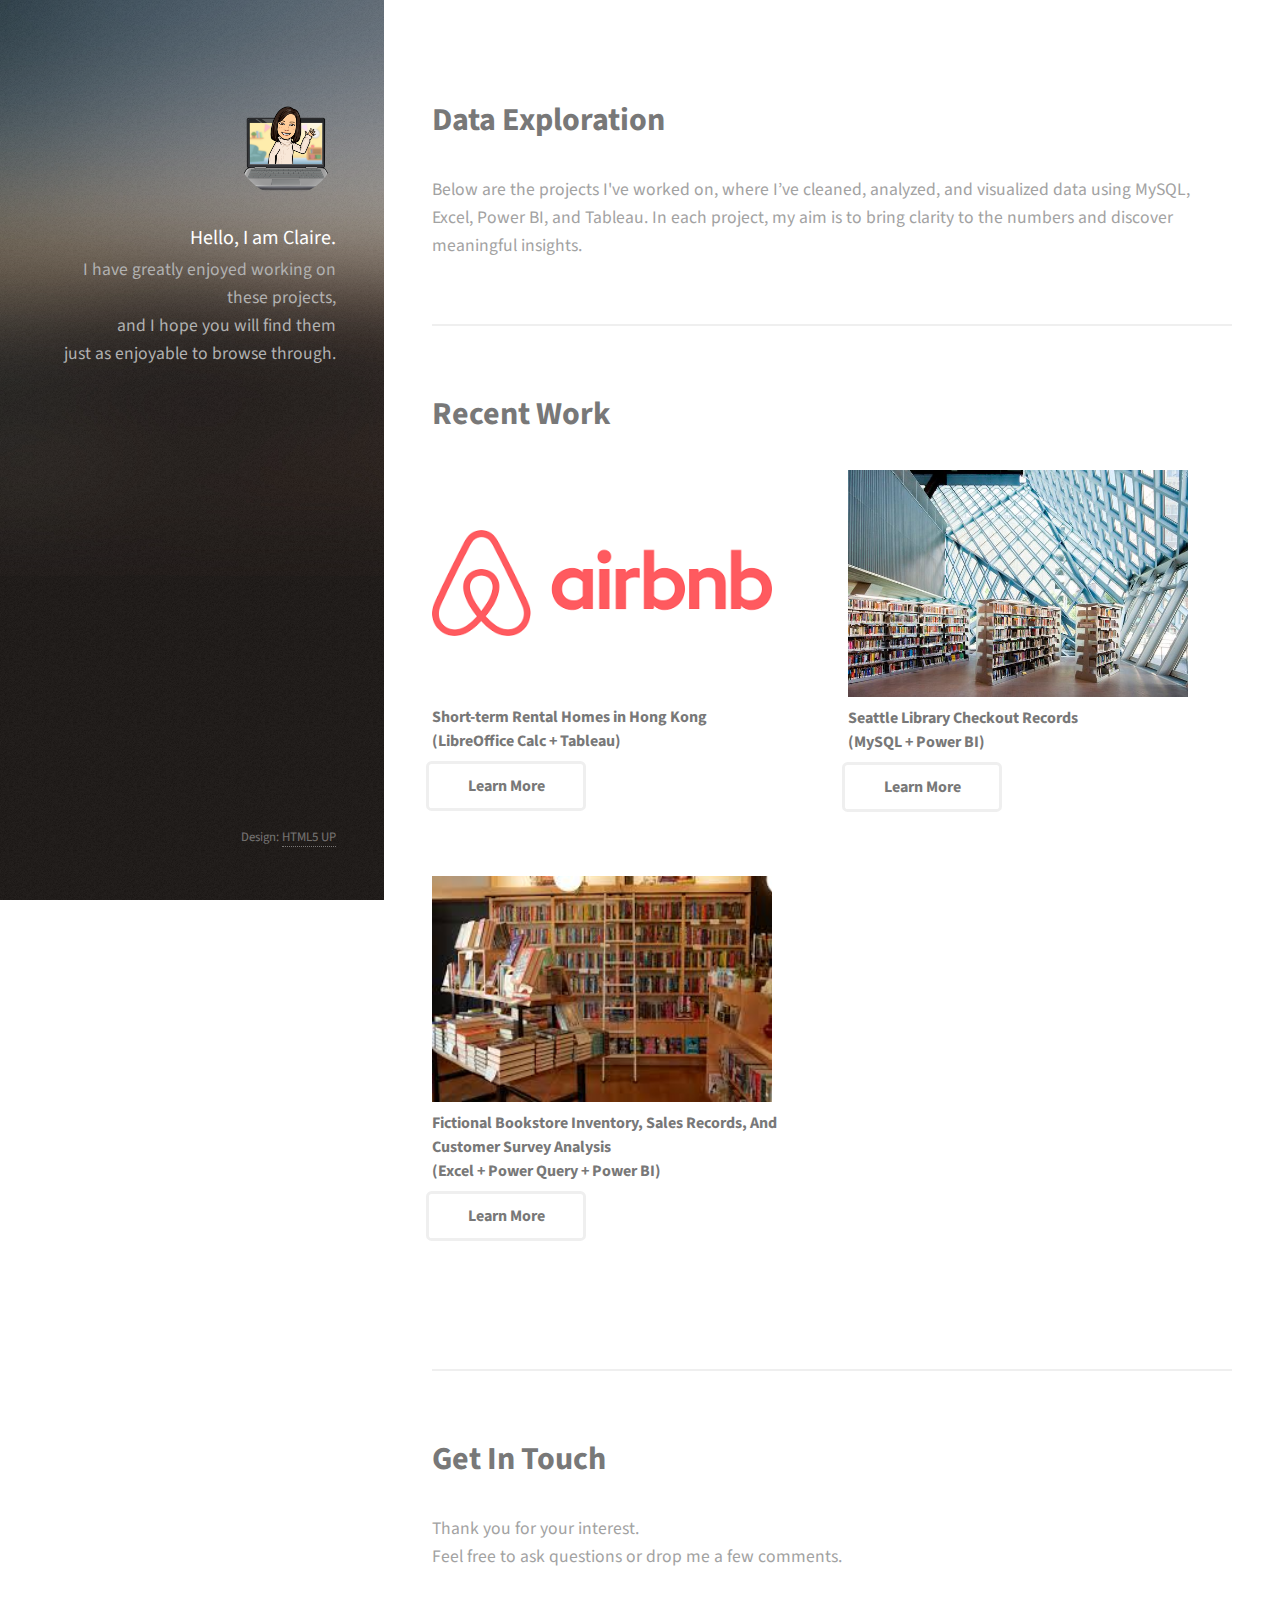
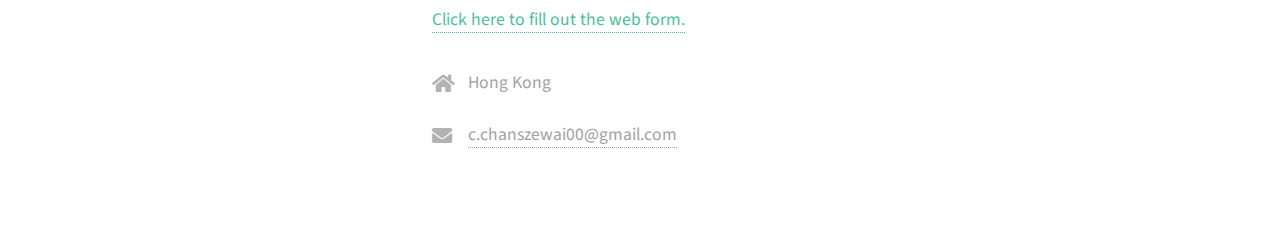
<file: index.html>
<!DOCTYPE HTML>
<!--
	Strata by HTML5 UP
	html5up.net | @ajlkn
	Free for personal and commercial use under the CCA 3.0 license (html5up.net/license)
-->
<html>
	<head>
		<title>Welcome To My Porfolio</title>
		<meta charset="utf-8" />
		<meta name="viewport" content="width=device-width, initial-scale=1, user-scalable=no" />
		<link rel="stylesheet" href="assets/css/main.css" />
	</head>
	<body class="is-preload">

		<!-- Header -->
			<header id="header">
				<div class="inner">
					<a href="#" class="image avatar"><img src="images/laptop wave.png" alt="my profile pic" /></a>
					<h1><strong>Hello, I am Claire.</strong> <br />
					</h1>
					<p>I have greatly enjoyed working on these projects, <br/>
					and I hope you will find them <br/> just as enjoyable to browse through.</p>
					
				</div>
			</header>

		<!-- Main -->
			<div id="main">

				<!-- One -->
					<section id="one">
						<header class="major">
							<h2>Data Exploration</h2>
						</header>
						<p>Below are the projects I've worked on, where I’ve cleaned, analyzed, and visualized data using MySQL, Excel, Power BI, and Tableau. In each project, my aim is to bring clarity to the numbers and discover meaningful insights.  </p>
						
					</section>

				<!-- Two -->
					<section id="two">
						<header class="major">
							<h2>Recent Work</h2>
						</header>
						<div class="row">
							<article class="col-6 col-12-xsmall work-item">
								<img src="images/thumbs/airbnb.png" alt=""  style="width:340px; height: auto; padding-top: 60px; padding-bottom: 60px ;"/></a>
								<h3>Short-term Rental Homes in Hong Kong </br> (LibreOffice Calc + Tableau) </h3>						
								<ul style="list-style-type: none;">
									<li style="margin-left: -30px;"><a href="project1.html" class="button">Learn More</a></li>
								</ul>
							</article>
							<article class="col-6 col-12-xsmall work-item">
								<img src="images/thumbs/seattle library.jpg" alt=""  style="width:340px; height: auto;"/></a>
								<h3>Seattle Library Checkout Records </br> (MySQL + Power BI)</h3>						
								<ul style="list-style-type: none;">
									<li style="margin-left: -30px;"><a href="project2.html" class="button">Learn More</a></li>
								</ul>
							</article>
							<article class="col-6 col-12-xsmall work-item">
								<img src="images/thumbs/bookstore.jpg" alt=""  style="width:340px; height: auto;"/></a>
								<h3>Fictional Bookstore Inventory, Sales Records, And Customer Survey Analysis</br> (Excel + Power Query + Power BI)</h3>						
								<ul style="list-style-type: none;">
									<li style="margin-left: -30px;"><a href="project3.html" class="button">Learn More</a></li>
								</ul>
							</article>						
						</div>			
					</section>

				<!-- Three -->
					<section id="three">
						<header class="major">
						<h2>Get In Touch</h2>
						</header>
						<p>Thank you for your interest. <br/>
							Feel free to ask questions or drop me a few comments.</p>
							<div class="row">
								<div class="col-8 col-12-small">
									<p><a href="https://forms.gle/Q3Ubr5N2nX18Rouq9" target="_blank" rel="noopener noreferrer">Click here to fill out the web form.</a></p>
								</div>
							</div>
							<div class="col-4 col-12-small">
								<ul class="labeled-icons">
									<li>
										<h3 class="icon solid fa-home"><span class="label">Address</span></h3>
										<span style="font-size: 1.1em">Hong Kong</span>
									</li>
									<li>
										<h3 class="icon solid fa-envelope"><span class="label">Email</span></h3>
										<a href="mailto:c.chanszewai00@gmail.com" style="font-size: 1.1em">c.chanszewai00@gmail.com</a>
									</li>
								</ul>
							</div>
					</section>

		<!-- Footer -->
			<footer id="footer">
				<div class="inner">
				
					<ul class="copyright">
						<li>Design: <a href="http://html5up.net">HTML5 UP</a></li>
					</ul>
				</div>
			</footer>

		<!-- Scripts -->
			<script src="assets/js/jquery.min.js"></script>
			<script src="assets/js/jquery.poptrox.min.js"></script>
			<script src="assets/js/browser.min.js"></script>
			<script src="assets/js/breakpoints.min.js"></script>
			<script src="assets/js/util.js"></script>
			<script src="assets/js/main.js"></script>

	</body>
</html>
</file>
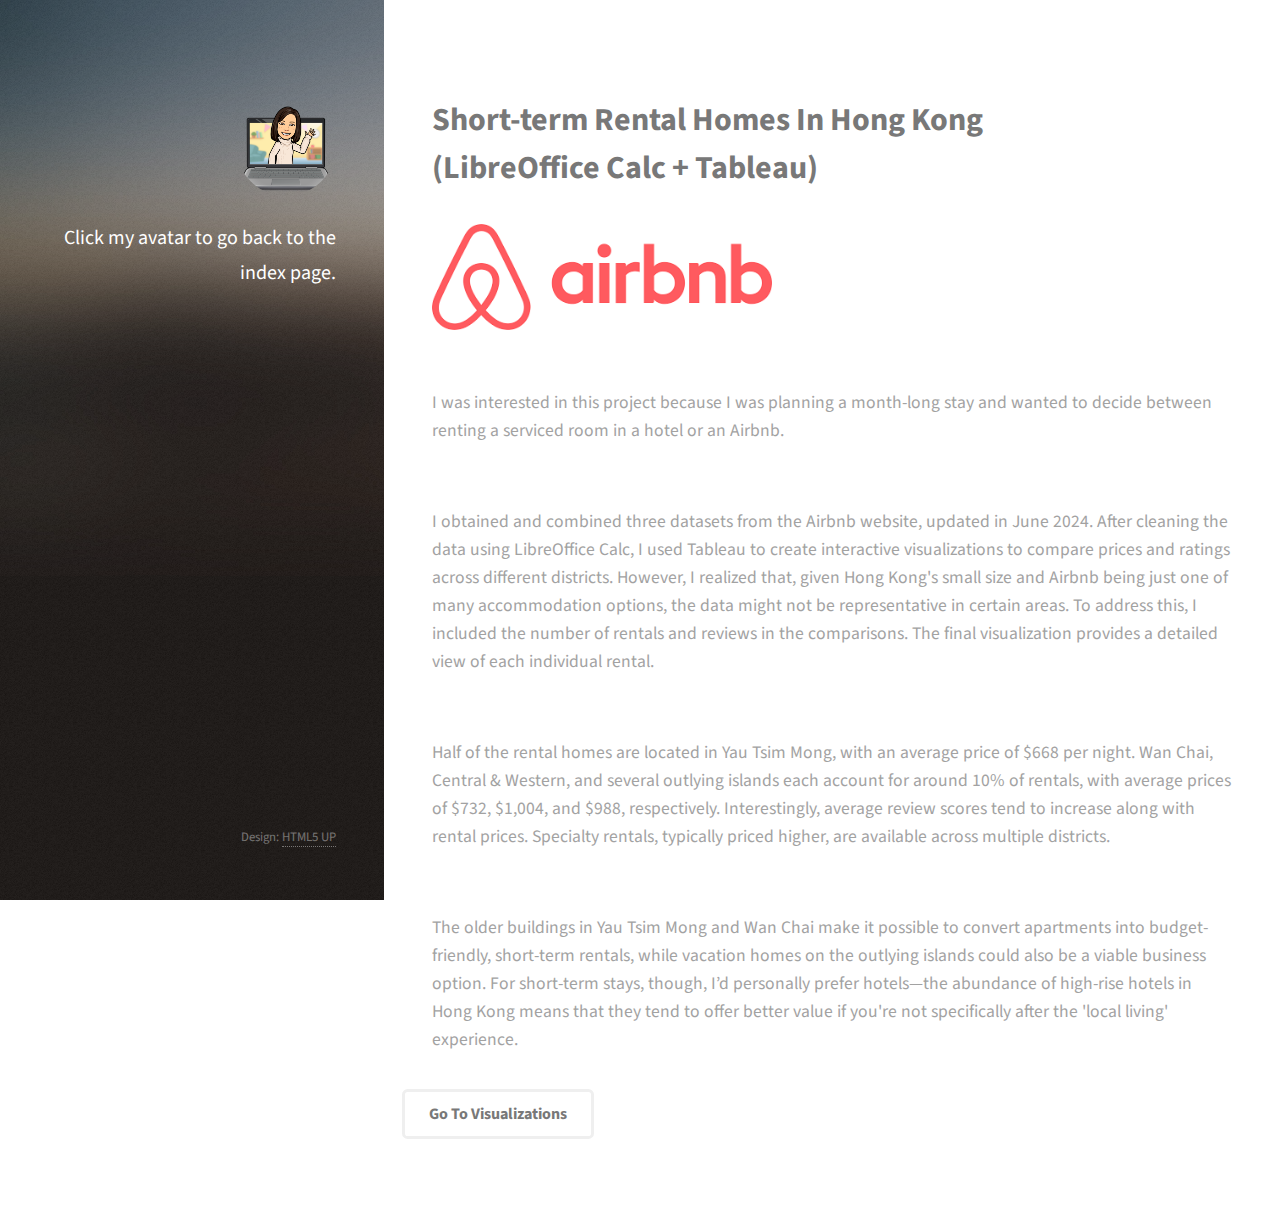
<file: project1.html>
<!DOCTYPE HTML>
<!--
	Strata by HTML5 UP
	html5up.net | @ajlkn
	Free for personal and commercial use under the CCA 3.0 license (html5up.net/license)
-->
<html>
	<head>
		<title>Welcome To My Porfolio</title>
		<meta charset="utf-8" />
		<meta name="viewport" content="width=device-width, initial-scale=1, user-scalable=no" />
		<link rel="stylesheet" href="assets/css/main.css" />
	</head>
	<body class="is-preload">

		<!-- Header -->
			<header id="header">
				<div class="inner">
					<a href="index.html" class="image avatar"><img src="images/laptop wave.png" alt="my profile pic" /></a>
					<h1><strong>Click my avatar to go back to the index page.</strong> <br />
					</h1>
				</div>
			</header>

		<!-- Main -->
			<div id="main">

				<!-- One -->
					<section id="one">
						<header class="major">
						<h2>Short-term Rental Homes In Hong Kong</br> (LibreOffice Calc + Tableau) </h2>
						</header>
						<img src="images/thumbs/airbnb.png" alt="Airbnb Thumbnail" style="width: 340px; height: auto; padding-bottom: 50px;">
				        <p>I was interested in this project because I was planning a month-long stay and wanted to decide between renting a serviced room in a hotel or an Airbnb.</p>
						</br>
						<p>I obtained and combined three datasets from the Airbnb website, updated in June 2024. After cleaning the data using LibreOffice Calc, I used Tableau to create interactive visualizations to compare prices and ratings across different districts. However, I realized that, given Hong Kong's small size and Airbnb being just one of many accommodation options, the data might not be representative in certain areas. To address this, I included the number of rentals and reviews in the comparisons. The final visualization provides a detailed view of each individual rental.</p>
					    </br>
						<p>Half of the rental homes are located in Yau Tsim Mong, with an average price of $668 per night. Wan Chai, Central & Western, and several outlying islands each account for around 10% of rentals, with average prices of $732, $1,004, and $988, respectively. Interestingly, average review scores tend to increase along with rental prices. Specialty rentals, typically priced higher, are available across multiple districts.</p>
					    </br>
						<P>The older buildings in Yau Tsim Mong and Wan Chai make it possible to convert apartments into budget-friendly, short-term rentals, while vacation homes on the outlying islands could also be a viable business option. For short-term stays, though, I’d personally prefer hotels—the abundance of high-rise hotels in Hong Kong means that they tend to offer better value if you're not specifically after the 'local living' experience.</P>
						<ul class="actions">
							<li style="margin-left: -30px;"><a href="https://public.tableau.com/app/profile/claire.chan3026/viz/Airbnb_17224707536840/Dashboard1" class="button">Go To Visualizations</a></li>
						</ul>
					</section>

		<!-- Footer -->
			<footer id="footer">
				<div class="inner">
				
					<ul class="copyright">
						<li>Design: <a href="http://html5up.net">HTML5 UP</a></li>
					</ul>
				</div>
			</footer>

		<!-- Scripts -->
			<script src="assets/js/jquery.min.js"></script>
			<script src="assets/js/jquery.poptrox.min.js"></script>
			<script src="assets/js/browser.min.js"></script>
			<script src="assets/js/breakpoints.min.js"></script>
			<script src="assets/js/util.js"></script>
			<script src="assets/js/main.js"></script>

	</body>
</html>
</file>
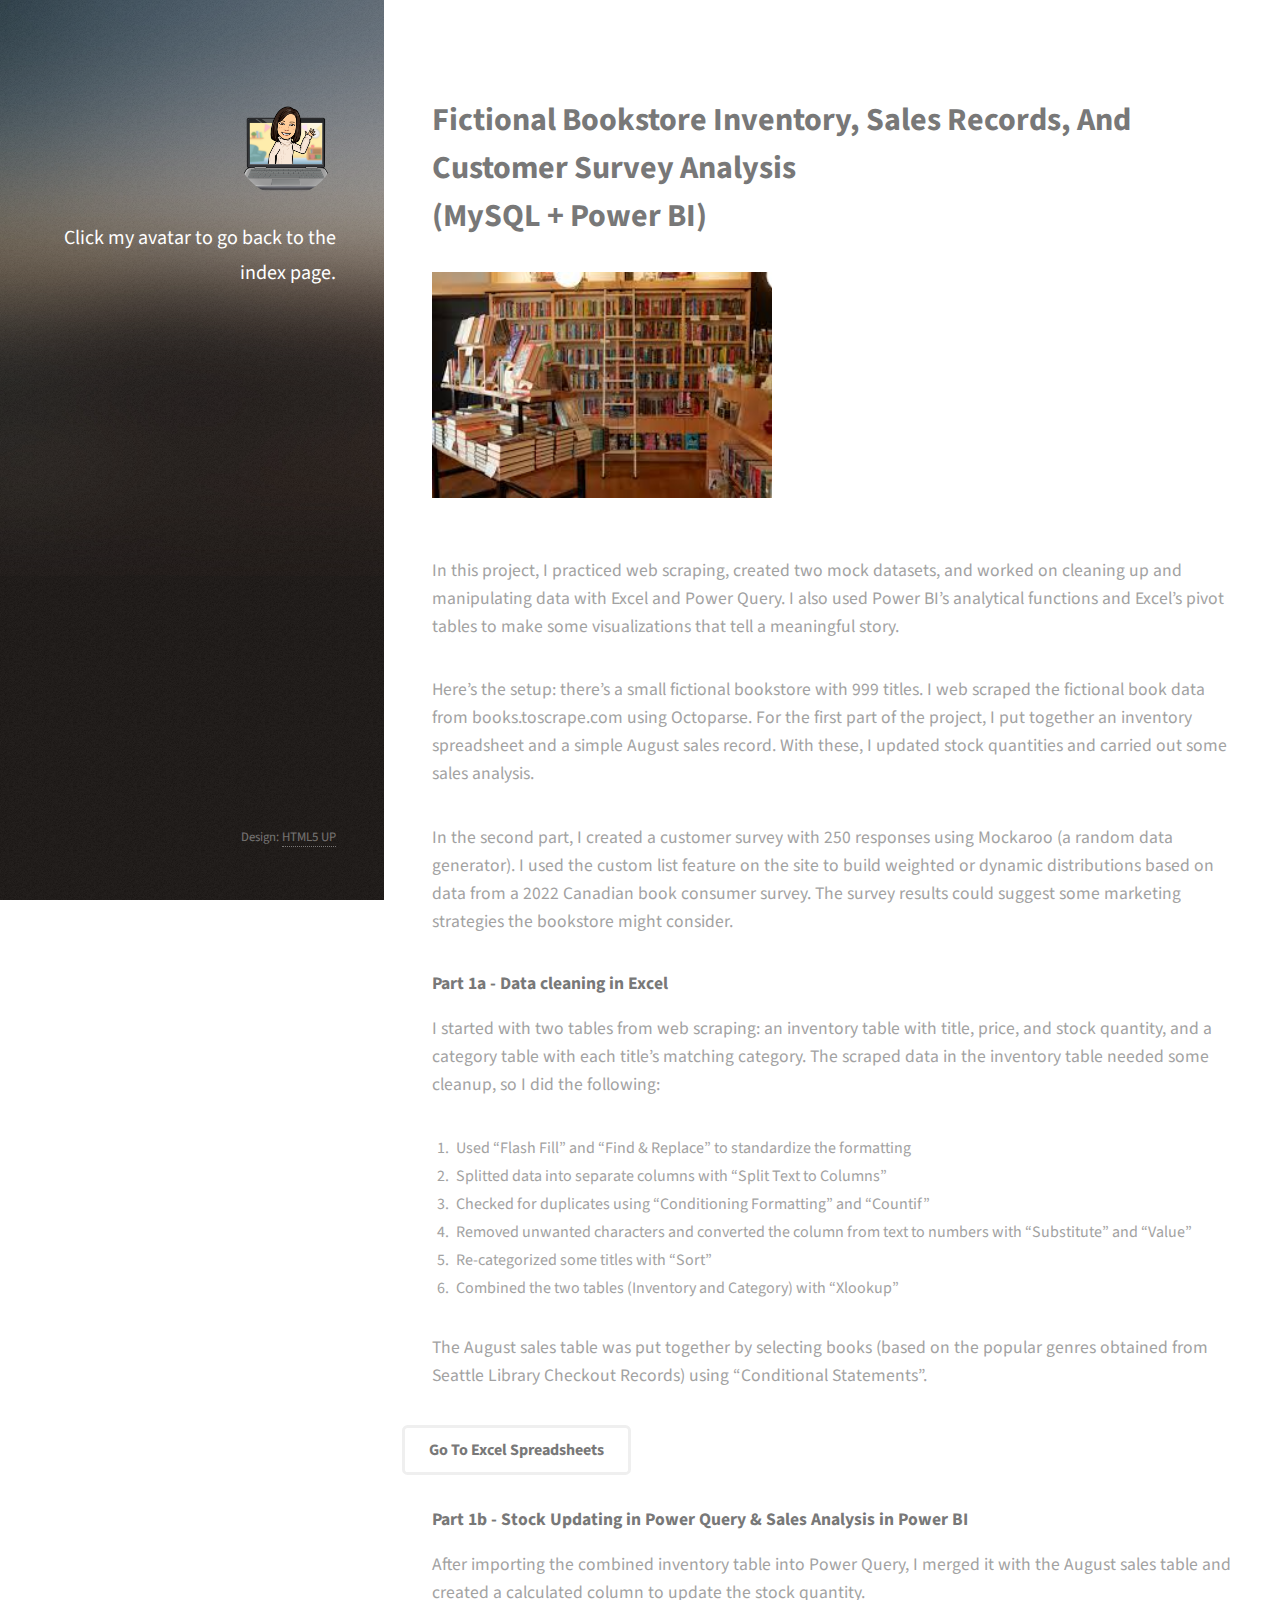
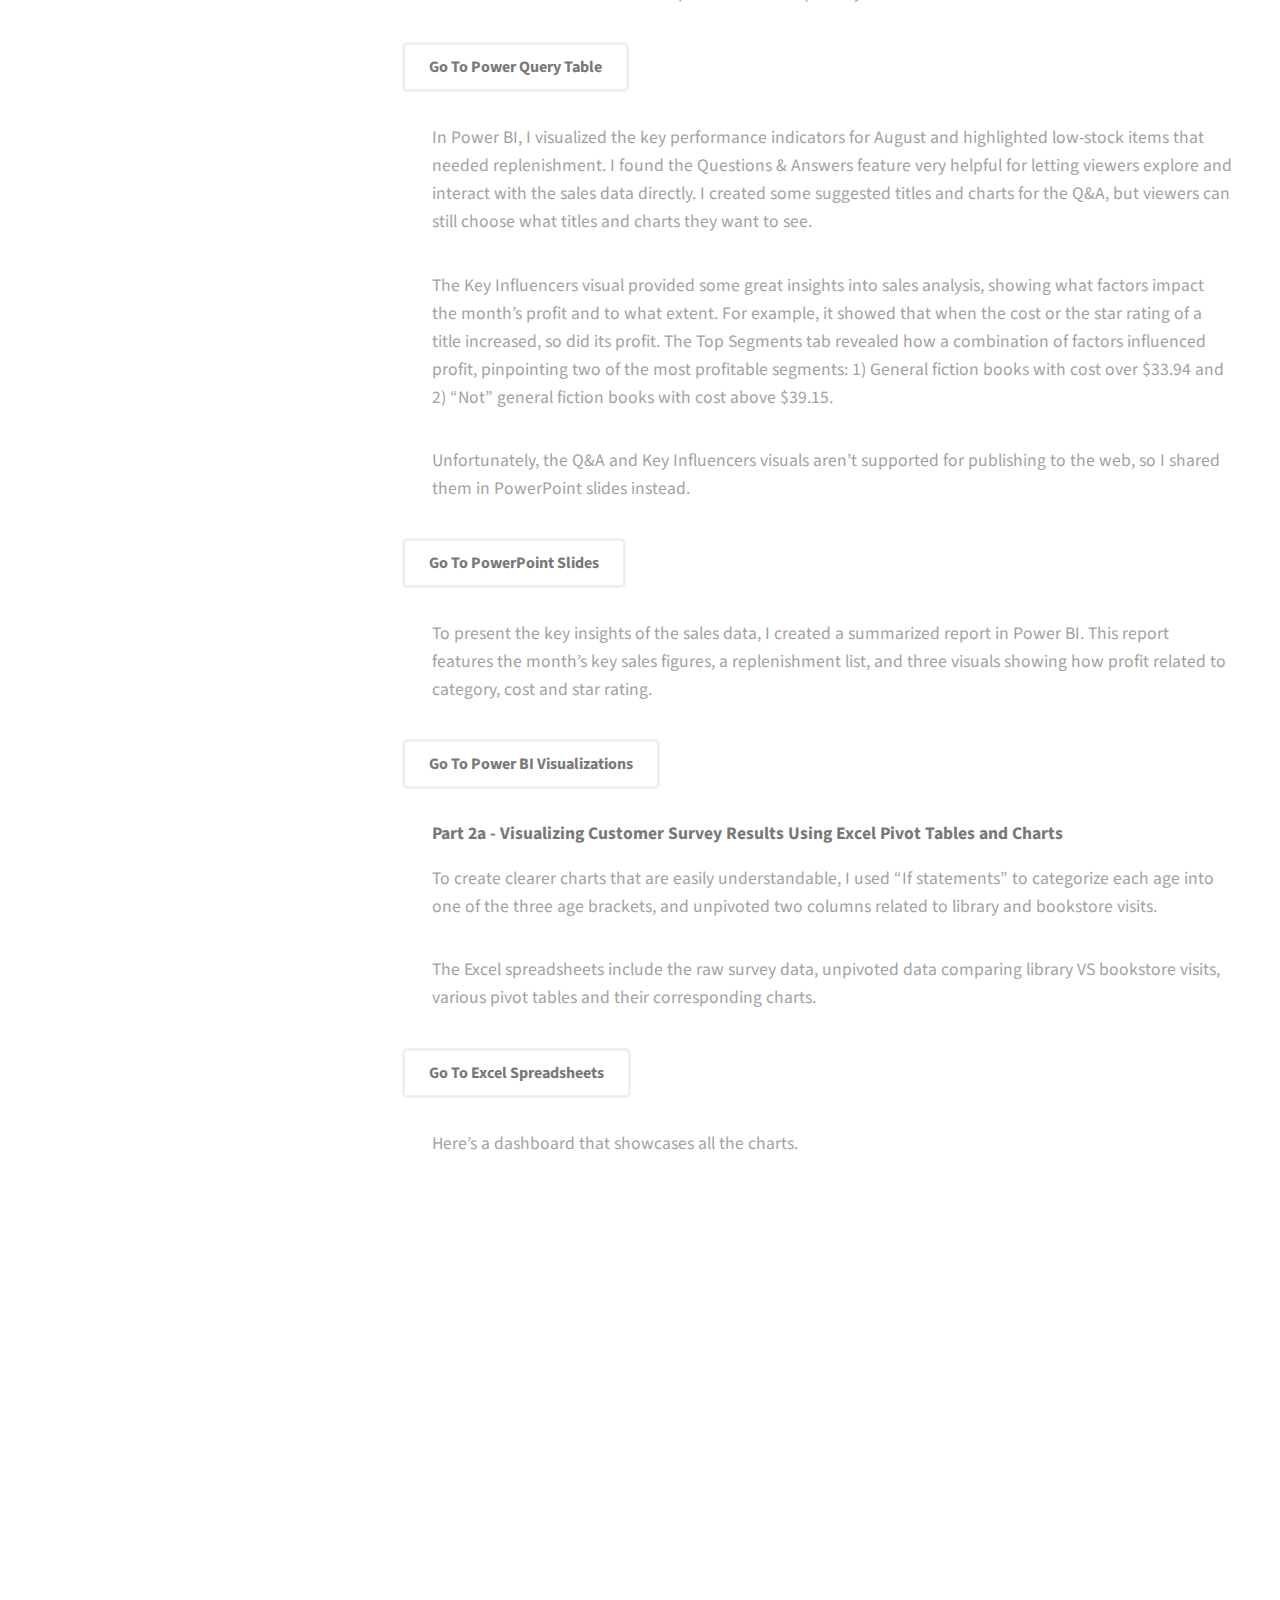
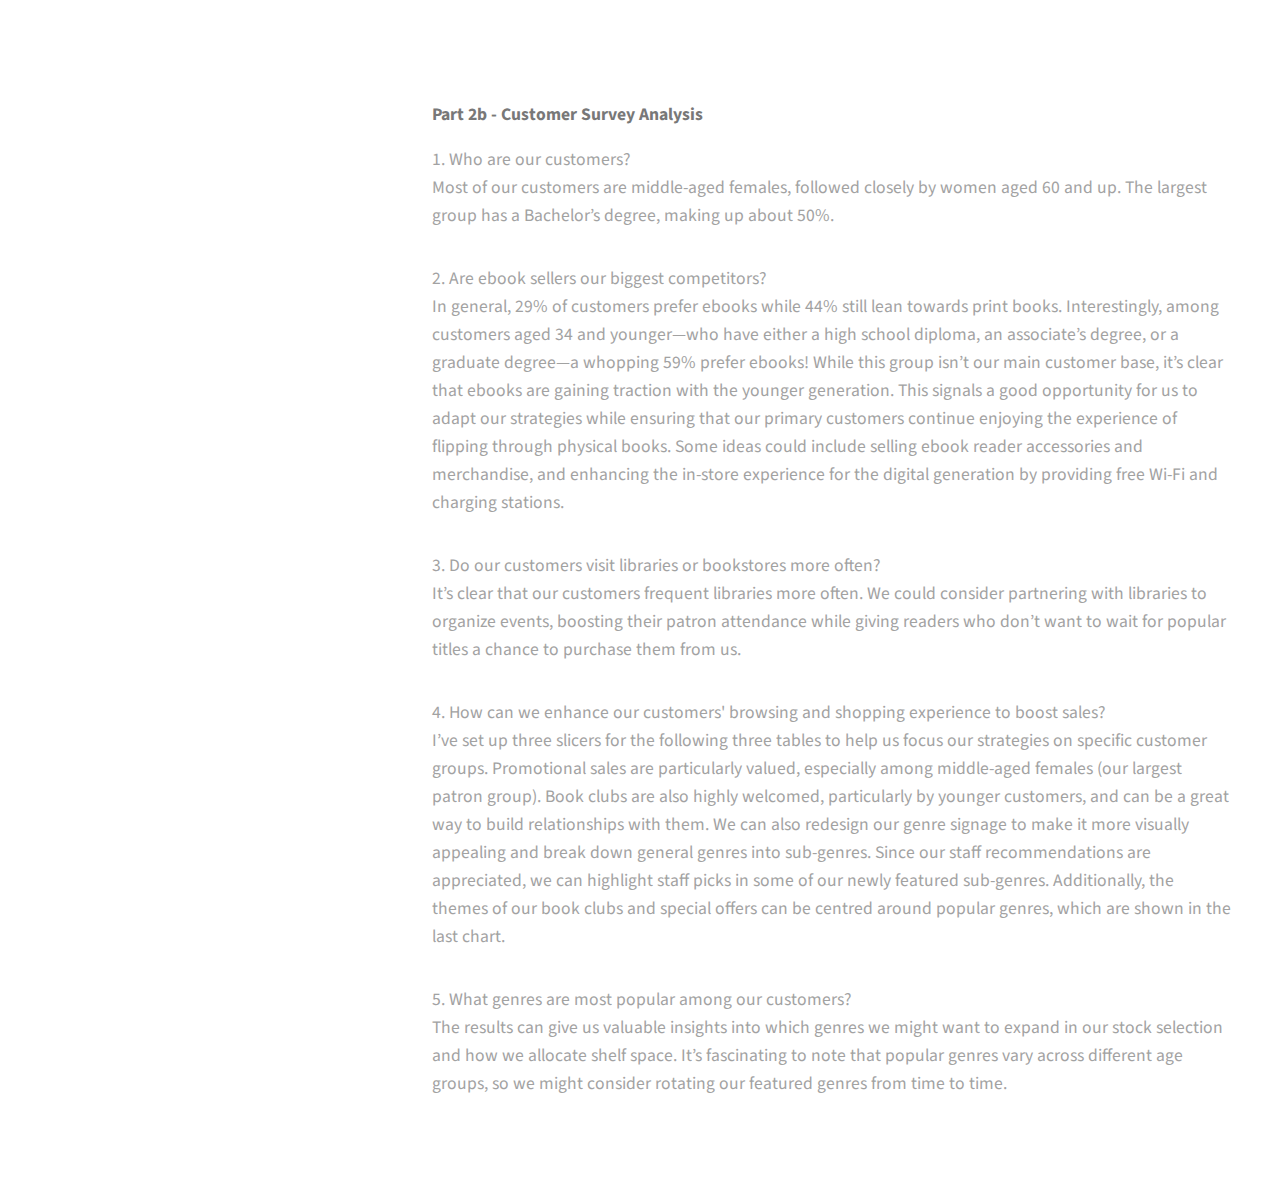
<file: project3.html>
<!DOCTYPE HTML>
<!--
	Strata by HTML5 UP
	html5up.net | @ajlkn
	Free for personal and commercial use under the CCA 3.0 license (html5up.net/license)
-->
<html>
	<head>
		<title>Welcome To My Porfolio</title>
		<meta charset="utf-8" />
		<meta name="viewport" content="width=device-width, initial-scale=1, user-scalable=no" />
		<link rel="stylesheet" href="assets/css/main.css" />
	</head>
	<body class="is-preload">

		<!-- Header -->
			<header id="header">
				<div class="inner">
					<a href="index.html" class="image avatar"><img src="images/laptop wave.png" alt="my profile pic" /></a>
					<h1><strong>Click my avatar to go back to the index page.</strong> <br />
					</h1>
				</div>
			</header>

		<!-- Main -->
			<div id="main">

				<!-- One -->
					<section id="one">
						<header class="major">
							<h2>Fictional Bookstore Inventory, Sales Records, And Customer Survey Analysis</br> (MySQL + Power BI) </h2>
						</header>
						<img src="images/thumbs/bookstore.jpg" alt="Bookstore Thumbnail" style="width: 340px; height: auto; padding-bottom: 50px;"/>
						<p>In this project, I practiced web scraping, created two mock datasets, and worked on cleaning up and manipulating data with Excel and Power Query. I also used Power BI’s analytical functions and Excel’s pivot tables to make some visualizations that tell a meaningful story.</p>
						<p>Here’s the setup: there’s a small fictional bookstore with 999 titles. I web scraped the fictional book data from books.toscrape.com using Octoparse. For the first part of the project, I put together an inventory spreadsheet and a simple August sales record. With these, I updated stock quantities and carried out some sales analysis. </p>
						<p>In the second part, I created a customer survey with 250 responses using Mockaroo (a random data generator). I used the custom list feature on the site to build weighted or dynamic distributions based on data from a 2022 Canadian book consumer survey. The survey results could suggest some marketing strategies the bookstore might consider. </p>
						
						<h4>Part 1a - Data cleaning in Excel </h4>
						<p>I started with two tables from web scraping: an inventory table with title, price, and stock quantity, and a category table with each title’s matching category. The scraped data in the inventory table needed some cleanup, so I did the following:</p>
						<ol>
							<li>Used “Flash Fill” and “Find & Replace” to standardize the formatting</li>
							<li>Splitted data into separate columns with “Split Text to Columns”</li>
							<li>Checked for duplicates using “Conditioning Formatting” and “Countif”</li>
							<li>Removed unwanted characters and converted the column from text to numbers with “Substitute” and “Value”</li>
							<li>Re-categorized some titles with “Sort”</li>
							<li>Combined the two tables (Inventory and Category) with “Xlookup”</li>
						</ol>
						<p>The August sales table was put together by selecting books (based on the popular genres obtained from Seattle Library Checkout Records) using “Conditional Statements”.</p>
						
						<ul class="actions">
							<li style="margin-left: -30px;"><a href="https://1drv.ms/x/c/660b31ae363dcc31/EdLKX19A0TVAg-IM_sDWq-QBHPOb8U0G7aHJAOw3fBhVpQ?e=TOOf1Z" class="button">Go To Excel Spreadsheets</a></li>
						</ul>

						<h4>Part 1b - Stock Updating in Power Query & Sales Analysis in Power BI</h4>
						<p>After importing the combined inventory table into Power Query, I merged it with the August sales table and created a calculated column to update the stock quantity.</p>
						<ul class="actions">
							<li style="margin-left: -30px;"><a href="images/fulls/Updating Inventory In Power Query.jpg" class="button">Go To Power Query Table</a></li>
						</ul>
						<p>In Power BI, I visualized the key performance indicators for August and highlighted low-stock items that needed replenishment. I found the Questions & Answers feature very helpful for letting viewers explore and interact with the sales data directly. I created some suggested titles and charts for the Q&A, but viewers can still choose what titles and charts they want to see. </p>
						<p>The Key Influencers visual provided some great insights into sales analysis, showing what factors impact the month’s profit and to what extent. For example, it showed that when the cost or the star rating of a title increased, so did its profit. The Top Segments tab revealed how a combination of factors influenced profit, pinpointing two of the most profitable segments: 1) General fiction books with cost over $33.94 and 2) “Not” general fiction books with cost above $39.15.</p>
						<p>Unfortunately, the Q&A and Key Influencers visuals aren’t supported for publishing to the web, so I shared them in PowerPoint slides instead.</p>
						<ul class="actions">
							<li style="margin-left: -30px;"><a href="https://1drv.ms/p/c/660b31ae363dcc31/EUMsYofYJVRIk-UtRHPZlrYB71KR13ZAU3rZvdhQuOIUFg?e=vqxkmm" class="button">Go To PowerPoint Slides</a></li>
						</ul>
						<p>To present the key insights of the sales data, I created a summarized report in Power BI. This report features the month’s key sales figures, a replenishment list, and three visuals showing how profit related to category, cost and star rating.</p>
						<ul class="actions">
							<li style="margin-left: -30px;"><a href="https://app.powerbi.com/view?r=eyJrIjoiMGQ5ZWIwZTYtNjdlNS00MjhjLTk1NTEtYThkNGI5ODllMGJiIiwidCI6IjQyYjljNjJkLTRkZmQtNDczYi04YWI4LWEyMGQwNDQwMmY0OSJ9" class="button">Go To Power BI Visualizations</a></li>
						</ul>

						<h4>Part 2a - Visualizing Customer Survey Results Using Excel Pivot Tables and Charts </h4>
						<p>To create clearer charts that are easily understandable, I used “If statements” to categorize each age into one of the three age brackets, and unpivoted two columns related to library and bookstore visits.</p>
						<p>The Excel spreadsheets include the raw survey data, unpivoted data comparing library VS bookstore visits, various pivot tables and their corresponding charts.</p>
						<ul class="actions">
							<li style="margin-left: -30px;"><a href="https://1drv.ms/x/c/660b31ae363dcc31/EbZW1gRdlHxMjDW36bTkKnMBKTBckkoc9KPRtTJZDIPetg?e=1pJbUM" class="button">Go To Excel Spreadsheets</a></li>
						</ul>
						<p>Here’s a dashboard that showcases all the charts.</p>
						<iframe width="700" height="500" frameborder="100" scrolling="no" src="https://1drv.ms/x/c/660b31ae363dcc31/IQS2VtYEXZR8TIw1t-m05CpzASEC5-By6FrZl6Pdm-8hEmI?em=2&ActiveCell='FINAL%20DASHBOARD'!A1&Item='FINAL%20DASHBOARD'!A1%3AE75&wdHideGridlines=True&wdInConfigurator=True&wdInConfigurator=True" style="padding-bottom: 50px;"></iframe>
					
						<h4>Part 2b - Customer Survey Analysis </h4>
						<p>1. Who are our customers? <br>
						   Most of our customers are middle-aged females, followed closely by women aged 60 and up. The largest group has a Bachelor’s degree, making up about 50%.</p>
					
						<p>2. Are ebook sellers our biggest competitors?</br>
							In general, 29% of customers prefer ebooks while 44% still lean towards print books. Interestingly, among customers aged 34 and younger—who have either a high school diploma, an associate’s degree, or a graduate degree—a whopping 59% prefer ebooks! While this group isn’t our main customer base, it’s clear that ebooks are gaining traction with the younger generation. This signals a good opportunity for us to adapt our strategies while ensuring that our primary customers continue enjoying the experience of flipping through physical books. Some ideas could include selling ebook reader accessories and merchandise, and enhancing the in-store experience for the digital generation by providing free Wi-Fi and charging stations.
							</p>

						<p>3. Do our customers visit libraries or bookstores more often?</br>
							It’s clear that our customers frequent libraries more often. We could consider partnering with libraries to organize events, boosting their patron attendance while giving readers who don’t want to wait for popular titles a chance to purchase them from us.
							</p>

						<p>4. How can we enhance our customers' browsing and shopping experience to boost sales? </br>
							I’ve set up three slicers for the following three tables to help us focus our strategies on specific customer groups. Promotional sales are particularly valued, especially among middle-aged females (our largest patron group). Book clubs are also highly welcomed, particularly by younger customers, and can be a great way to build relationships with them. We can also redesign our genre signage to make it more visually appealing and break down general genres into sub-genres. Since our staff recommendations are appreciated, we can highlight staff picks in some of our newly featured sub-genres. Additionally, the themes of our book clubs and special offers can be centred around popular genres, which are shown in the last chart. 
							</p>
					
						<p>5. What genres are most popular among our customers? </br>
							The results can give us valuable insights into which genres we might want to expand in our stock selection and how we allocate shelf space. It’s fascinating to note that popular genres vary across different age groups, so we might consider rotating our featured genres from time to time.
							</p>
					
					
					
					
					
					
					</section>

		<!-- Footer -->
			<footer id="footer">
				<div class="inner">
				
					<ul class="copyright">
						<li>Design: <a href="http://html5up.net">HTML5 UP</a></li>
					</ul>
				</div>
			</footer>

		<!-- Scripts -->
			<script src="assets/js/jquery.min.js"></script>
			<script src="assets/js/jquery.poptrox.min.js"></script>
			<script src="assets/js/browser.min.js"></script>
			<script src="assets/js/breakpoints.min.js"></script>
			<script src="assets/js/util.js"></script>
			<script src="assets/js/main.js"></script>

	</body>
</html>
</file>
<file: assets/css/main.css>
@import url("fontawesome-all.min.css");
@import url("https://fonts.googleapis.com/css?family=Source+Sans+Pro:400,400italic");

/*
	Strata by HTML5 UP
	html5up.net | @ajlkn
	Free for personal and commercial use under the CCA 3.0 license (html5up.net/license)
*/

html, body, div, span, applet, object,
iframe, h1, h2, h3, h4, h5, h6, p, blockquote,
pre, a, abbr, acronym, address, big, cite,
code, del, dfn, em, img, ins, kbd, q, s, samp,
small, strike, strong, sub, sup, tt, var, b,
u, i, center, dl, dt, dd, ol, ul, li, fieldset,
form, label, legend, table, caption, tbody,
tfoot, thead, tr, th, td, article, aside,
canvas, details, embed, figure, figcaption,
footer, header, hgroup, menu, nav, output, ruby,
section, summary, time, mark, audio, video {
	margin: 0;
	padding: 0;
	border: 0;
	font-size: 100%;
	font: inherit;
	vertical-align: baseline;}

article, aside, details, figcaption, figure,
footer, header, hgroup, menu, nav, section {
	display: block;}

body {
	line-height: 1;
}

ol, ul {
	list-style: none;
}

blockquote, q {
	quotes: none;
}

	blockquote:before, blockquote:after, q:before, q:after {
		content: '';
		content: none;
	}

table {
	border-collapse: collapse;
	border-spacing: 0;
}

body {
	-webkit-text-size-adjust: none;
}

mark {
	background-color: transparent;
	color: inherit;
}

input::-moz-focus-inner {
	border: 0;
	padding: 0;
}

input, select, textarea {
	-moz-appearance: none;
	-webkit-appearance: none;
	-ms-appearance: none;
	appearance: none;
}

/* Basic */

	html {
		box-sizing: border-box;
	}

	*, *:before, *:after {
		box-sizing: inherit;
	}

	body {
		background: #fff;
	}

		body.is-preload *, body.is-preload *:before, body.is-preload *:after {
			-moz-animation: none !important;
			-webkit-animation: none !important;
			-ms-animation: none !important;
			animation: none !important;
			-moz-transition: none !important;
			-webkit-transition: none !important;
			-ms-transition: none !important;
			transition: none !important;
		}

	body, input, select, textarea {
		color: #a2a2a2;
		font-family: "Source Sans Pro", Helvetica, sans-serif;
		font-size: 16pt;
		font-weight: 400;
		line-height: 1.75em;
	}

	a {
		-moz-transition: color 0.2s ease-in-out, border-color 0.2s ease-in-out;
		-webkit-transition: color 0.2s ease-in-out, border-color 0.2s ease-in-out;
		-ms-transition: color 0.2s ease-in-out, border-color 0.2s ease-in-out;
		transition: color 0.2s ease-in-out, border-color 0.2s ease-in-out;
		border-bottom: dotted 1px;
		color: #49bf9d;
		text-decoration: none;
	}

		a:hover {
			border-bottom-color: transparent;
			color: #49bf9d !important;
			text-decoration: none;
		}

	strong, b {
		color: #787878;
		font-weight: 400;
	}

	em, i {
		font-style: italic;
	}

	p {
		margin: 0 0 2em 0;
	}

	h1, h2, h3, h4, h5, h6 {
		color: #787878;
		font-weight: 700;
		line-height: 1em;
		margin: 0 0 1em 0;
	}

		h1 a, h2 a, h3 a, h4 a, h5 a, h6 a {
			color: inherit;
			text-decoration: none;
		}

	h1 {
		font-size: 2em;
		line-height: 1.5em;
	}

	h2 {
		font-size: 1.5em;
		line-height: 1.5em;
	}

	h3 {
		font-size: 1.25em;
		line-height: 1.5em;
	}

	h4 {
		font-size: 1.1em;
		line-height: 1.5em;
	}

	h5 {
		font-size: 0.9em;
		line-height: 1.5em;
	}

	h6 {
		font-size: 0.7em;
		line-height: 1.5em;
	}

	sub {
		font-size: 0.8em;
		position: relative;
		top: 0.5em;
	}

	sup {
		font-size: 0.8em;
		position: relative;
		top: -0.5em;
	}

	hr {
		border: 0;
		border-bottom: solid 2px #efefef;
		margin: 2em 0;
	}

		hr.major {
			margin: 3em 0;
		}

	blockquote {
		border-left: solid 6px #efefef;
		font-style: italic;
		margin: 0 0 2em 0;
		padding: 0.5em 0 0.5em 1.5em;
	}

	code {
		background: #f7f7f7;
		border-radius: 0.35em;
		border: solid 2px #efefef;
		font-family: "Courier New", monospace;
		font-size: 0.9em;
		margin: 0 0.25em;
		padding: 0.25em 0.65em;
	}

	pre {
		-webkit-overflow-scrolling: touch;
		font-family: "Courier New", monospace;
		font-size: 0.9em;
		margin: 0 0 2em 0;
	}

		pre code {
			display: block;
			line-height: 1.75em;
			padding: 1em 1.5em;
			overflow-x: auto;
		}

	.align-left {
		text-align: left;
	}

	.align-center {
		text-align: center;
	}

	.align-right {
		text-align: right;
	}

/* Container */

	.container {
		margin: 0 auto;
		max-width: calc(100% - 4em);
		width: 100%;
	}

		.container.xsmall {
			width: 25%;
		}

		.container.small {
			width: 50%;
		}

		.container.medium {
			width: 75%;
		}

		.container.large {
			width: 125%;
		}

		.container.xlarge {
			width: 150%;
		}

		.container.max {
			width: 100%;
		}

		@media screen and (max-width: 980px) {

			.container {
				width: 100% !important;
				max-width: 100% !important;
			}

		}

		@media screen and (max-width: 480px) {

			.container {
				max-width: calc(100% - 3em);
			}

		}

/* Row */

	.row {
		display: flex;
		flex-wrap: wrap;
		box-sizing: border-box;
		align-items: stretch;
	}

		.row > * {
			box-sizing: border-box;
		}

		.row.gtr-uniform > * > :last-child {
			margin-bottom: 0;
		}

		.row.aln-left {
			justify-content: flex-start;
		}

		.row.aln-center {
			justify-content: center;
		}

		.row.aln-right {
			justify-content: flex-end;
		}

		.row.aln-top {
			align-items: flex-start;
		}

		.row.aln-middle {
			align-items: center;
		}

		.row.aln-bottom {
			align-items: flex-end;
		}

		.row > .imp {
			order: -1;
		}

		.row > .col-1 {
			width: 8.33333%;
		}

		.row > .off-1 {
			margin-left: 8.33333%;
		}

		.row > .col-2 {
			width: 16.66667%;
		}

		.row > .off-2 {
			margin-left: 16.66667%;
		}

		.row > .col-3 {
			width: 25%;
		}

		.row > .off-3 {
			margin-left: 25%;
		}

		.row > .col-4 {
			width: 33.33333%;
		}

		.row > .off-4 {
			margin-left: 33.33333%;
		}

		.row > .col-5 {
			width: 41.66667%;
		}

		.row > .off-5 {
			margin-left: 41.66667%;
		}

		.row > .col-6 {
			width: 50%;
		}

		.row > .off-6 {
			margin-left: 50%;
		}

		.row > .col-7 {
			width: 58.33333%;
		}

		.row > .off-7 {
			margin-left: 58.33333%;
		}

		.row > .col-8 {
			width: 66.66667%;
		}

		.row > .off-8 {
			margin-left: 66.66667%;
		}

		.row > .col-9 {
			width: 75%;
		}

		.row > .off-9 {
			margin-left: 75%;
		}

		.row > .col-10 {
			width: 83.33333%;
		}

		.row > .off-10 {
			margin-left: 83.33333%;
		}

		.row > .col-11 {
			width: 91.66667%;
		}

		.row > .off-11 {
			margin-left: 91.66667%;
		}

		.row > .col-12 {
			width: 100%;
		}

		.row > .off-12 {
			margin-left: 100%;
		}

		.row.gtr-0 {
			margin-top: 0;
			margin-left: 0em;
		}

			.row.gtr-0 > * {
				padding: 0 0 0 0em;
			}

			.row.gtr-0.gtr-uniform {
				margin-top: 0em;
			}

				.row.gtr-0.gtr-uniform > * {
					padding-top: 0em;
				}

		.row.gtr-25 {
			margin-top: 0;
			margin-left: -0.625em;
		}

			.row.gtr-25 > * {
				padding: 0 0 0 0.625em;
			}

			.row.gtr-25.gtr-uniform {
				margin-top: -0.625em;
			}

				.row.gtr-25.gtr-uniform > * {
					padding-top: 0.625em;
				}

		.row.gtr-50 {
			margin-top: 0;
			margin-left: -1.25em;
		}

			.row.gtr-50 > * {
				padding: 0 0 0 1.25em;
			}

			.row.gtr-50.gtr-uniform {
				margin-top: -1.25em;
			}

				.row.gtr-50.gtr-uniform > * {
					padding-top: 1.25em;
				}

		.row {
			margin-top: 0;
			margin-left: -2.5em;
		}

			.row > * {
				padding: 0 0 0 2.5em;
			}

			.row.gtr-uniform {
				margin-top: -2.5em;
			}

				.row.gtr-uniform > * {
					padding-top: 2.5em;
				}

		.row.gtr-150 {
			margin-top: 0;
			margin-left: -3.75em;
		}

			.row.gtr-150 > * {
				padding: 0 0 0 3.75em;
			}

			.row.gtr-150.gtr-uniform {
				margin-top: -3.75em;
			}

				.row.gtr-150.gtr-uniform > * {
					padding-top: 3.75em;
				}

		.row.gtr-200 {
			margin-top: 0;
			margin-left: -5em;
		}

			.row.gtr-200 > * {
				padding: 0 0 0 5em;
			}

			.row.gtr-200.gtr-uniform {
				margin-top: -5em;
			}

				.row.gtr-200.gtr-uniform > * {
					padding-top: 5em;
				}

		@media screen and (max-width: 1800px) {

			.row {
				display: flex;
				flex-wrap: wrap;
				box-sizing: border-box;
				align-items: stretch;
			}

				.row > * {
					box-sizing: border-box;
				}

				.row.gtr-uniform > * > :last-child {
					margin-bottom: 0;
				}

				.row.aln-left {
					justify-content: flex-start;
				}

				.row.aln-center {
					justify-content: center;
				}

				.row.aln-right {
					justify-content: flex-end;
				}

				.row.aln-top {
					align-items: flex-start;
				}

				.row.aln-middle {
					align-items: center;
				}

				.row.aln-bottom {
					align-items: flex-end;
				}

				.row > .imp-xlarge {
					order: -1;
				}

				.row > .col-1-xlarge {
					width: 8.33333%;
				}

				.row > .off-1-xlarge {
					margin-left: 8.33333%;
				}

				.row > .col-2-xlarge {
					width: 16.66667%;
				}

				.row > .off-2-xlarge {
					margin-left: 16.66667%;
				}

				.row > .col-3-xlarge {
					width: 25%;
				}

				.row > .off-3-xlarge {
					margin-left: 25%;
				}

				.row > .col-4-xlarge {
					width: 33.33333%;
				}

				.row > .off-4-xlarge {
					margin-left: 33.33333%;
				}

				.row > .col-5-xlarge {
					width: 41.66667%;
				}

				.row > .off-5-xlarge {
					margin-left: 41.66667%;
				}

				.row > .col-6-xlarge {
					width: 50%;
				}

				.row > .off-6-xlarge {
					margin-left: 50%;
				}

				.row > .col-7-xlarge {
					width: 58.33333%;
				}

				.row > .off-7-xlarge {
					margin-left: 58.33333%;
				}

				.row > .col-8-xlarge {
					width: 66.66667%;
				}

				.row > .off-8-xlarge {
					margin-left: 66.66667%;
				}

				.row > .col-9-xlarge {
					width: 75%;
				}

				.row > .off-9-xlarge {
					margin-left: 75%;
				}

				.row > .col-10-xlarge {
					width: 83.33333%;
				}

				.row > .off-10-xlarge {
					margin-left: 83.33333%;
				}

				.row > .col-11-xlarge {
					width: 91.66667%;
				}

				.row > .off-11-xlarge {
					margin-left: 91.66667%;
				}

				.row > .col-12-xlarge {
					width: 100%;
				}

				.row > .off-12-xlarge {
					margin-left: 100%;
				}

				.row.gtr-0 {
					margin-top: 0;
					margin-left: 0em;
				}

					.row.gtr-0 > * {
						padding: 0 0 0 0em;
					}

					.row.gtr-0.gtr-uniform {
						margin-top: 0em;
					}

						.row.gtr-0.gtr-uniform > * {
							padding-top: 0em;
						}

				.row.gtr-25 {
					margin-top: 0;
					margin-left: -0.625em;
				}

					.row.gtr-25 > * {
						padding: 0 0 0 0.625em;
					}

					.row.gtr-25.gtr-uniform {
						margin-top: -0.625em;
					}

						.row.gtr-25.gtr-uniform > * {
							padding-top: 0.625em;
						}

				.row.gtr-50 {
					margin-top: 0;
					margin-left: -1.25em;
				}

					.row.gtr-50 > * {
						padding: 0 0 0 1.25em;
					}

					.row.gtr-50.gtr-uniform {
						margin-top: -1.25em;
					}

						.row.gtr-50.gtr-uniform > * {
							padding-top: 1.25em;
						}

				.row {
					margin-top: 0;
					margin-left: -2.5em;
				}

					.row > * {
						padding: 0 0 0 2.5em;
					}

					.row.gtr-uniform {
						margin-top: -2.5em;
					}

						.row.gtr-uniform > * {
							padding-top: 2.5em;
						}

				.row.gtr-150 {
					margin-top: 0;
					margin-left: -3.75em;
				}

					.row.gtr-150 > * {
						padding: 0 0 0 3.75em;
					}

					.row.gtr-150.gtr-uniform {
						margin-top: -3.75em;
					}

						.row.gtr-150.gtr-uniform > * {
							padding-top: 3.75em;
						}

				.row.gtr-200 {
					margin-top: 0;
					margin-left: -5em;
				}

					.row.gtr-200 > * {
						padding: 0 0 0 5em;
					}

					.row.gtr-200.gtr-uniform {
						margin-top: -5em;
					}

						.row.gtr-200.gtr-uniform > * {
							padding-top: 5em;
						}

		}

		@media screen and (max-width: 1280px) {

			.row {
				display: flex;
				flex-wrap: wrap;
				box-sizing: border-box;
				align-items: stretch;
			}

				.row > * {
					box-sizing: border-box;
				}

				.row.gtr-uniform > * > :last-child {
					margin-bottom: 0;
				}

				.row.aln-left {
					justify-content: flex-start;
				}

				.row.aln-center {
					justify-content: center;
				}

				.row.aln-right {
					justify-content: flex-end;
				}

				.row.aln-top {
					align-items: flex-start;
				}

				.row.aln-middle {
					align-items: center;
				}

				.row.aln-bottom {
					align-items: flex-end;
				}

				.row > .imp-large {
					order: -1;
				}

				.row > .col-1-large {
					width: 8.33333%;
				}

				.row > .off-1-large {
					margin-left: 8.33333%;
				}

				.row > .col-2-large {
					width: 16.66667%;
				}

				.row > .off-2-large {
					margin-left: 16.66667%;
				}

				.row > .col-3-large {
					width: 25%;
				}

				.row > .off-3-large {
					margin-left: 25%;
				}

				.row > .col-4-large {
					width: 33.33333%;
				}

				.row > .off-4-large {
					margin-left: 33.33333%;
				}

				.row > .col-5-large {
					width: 41.66667%;
				}

				.row > .off-5-large {
					margin-left: 41.66667%;
				}

				.row > .col-6-large {
					width: 50%;
				}

				.row > .off-6-large {
					margin-left: 50%;
				}

				.row > .col-7-large {
					width: 58.33333%;
				}

				.row > .off-7-large {
					margin-left: 58.33333%;
				}

				.row > .col-8-large {
					width: 66.66667%;
				}

				.row > .off-8-large {
					margin-left: 66.66667%;
				}

				.row > .col-9-large {
					width: 75%;
				}

				.row > .off-9-large {
					margin-left: 75%;
				}

				.row > .col-10-large {
					width: 83.33333%;
				}

				.row > .off-10-large {
					margin-left: 83.33333%;
				}

				.row > .col-11-large {
					width: 91.66667%;
				}

				.row > .off-11-large {
					margin-left: 91.66667%;
				}

				.row > .col-12-large {
					width: 100%;
				}

				.row > .off-12-large {
					margin-left: 100%;
				}

				.row.gtr-0 {
					margin-top: 0;
					margin-left: 0em;
				}

					.row.gtr-0 > * {
						padding: 0 0 0 0em;
					}

					.row.gtr-0.gtr-uniform {
						margin-top: 0em;
					}

						.row.gtr-0.gtr-uniform > * {
							padding-top: 0em;
						}

				.row.gtr-25 {
					margin-top: 0;
					margin-left: -0.5em;
				}

					.row.gtr-25 > * {
						padding: 0 0 0 0.5em;
					}

					.row.gtr-25.gtr-uniform {
						margin-top: -0.5em;
					}

						.row.gtr-25.gtr-uniform > * {
							padding-top: 0.5em;
						}

				.row.gtr-50 {
					margin-top: 0;
					margin-left: -1em;
				}

					.row.gtr-50 > * {
						padding: 0 0 0 1em;
					}

					.row.gtr-50.gtr-uniform {
						margin-top: -1em;
					}

						.row.gtr-50.gtr-uniform > * {
							padding-top: 1em;
						}

				.row {
					margin-top: 0;
					margin-left: -2em;
				}

					.row > * {
						padding: 0 0 0 2em;
					}

					.row.gtr-uniform {
						margin-top: -2em;
					}

						.row.gtr-uniform > * {
							padding-top: 2em;
						}

				.row.gtr-150 {
					margin-top: 0;
					margin-left: -3em;
				}

					.row.gtr-150 > * {
						padding: 0 0 0 3em;
					}

					.row.gtr-150.gtr-uniform {
						margin-top: -3em;
					}

						.row.gtr-150.gtr-uniform > * {
							padding-top: 3em;
						}

				.row.gtr-200 {
					margin-top: 0;
					margin-left: -4em;
				}

					.row.gtr-200 > * {
						padding: 0 0 0 4em;
					}

					.row.gtr-200.gtr-uniform {
						margin-top: -4em;
					}

						.row.gtr-200.gtr-uniform > * {
							padding-top: 4em;
						}

		}

		@media screen and (max-width: 980px) {

			.row {
				display: flex;
				flex-wrap: wrap;
				box-sizing: border-box;
				align-items: stretch;
			}

				.row > * {
					box-sizing: border-box;
				}

				.row.gtr-uniform > * > :last-child {
					margin-bottom: 0;
				}

				.row.aln-left {
					justify-content: flex-start;
				}

				.row.aln-center {
					justify-content: center;
				}

				.row.aln-right {
					justify-content: flex-end;
				}

				.row.aln-top {
					align-items: flex-start;
				}

				.row.aln-middle {
					align-items: center;
				}

				.row.aln-bottom {
					align-items: flex-end;
				}

				.row > .imp-medium {
					order: -1;
				}

				.row > .col-1-medium {
					width: 8.33333%;
				}

				.row > .off-1-medium {
					margin-left: 8.33333%;
				}

				.row > .col-2-medium {
					width: 16.66667%;
				}

				.row > .off-2-medium {
					margin-left: 16.66667%;
				}

				.row > .col-3-medium {
					width: 25%;
				}

				.row > .off-3-medium {
					margin-left: 25%;
				}

				.row > .col-4-medium {
					width: 33.33333%;
				}

				.row > .off-4-medium {
					margin-left: 33.33333%;
				}

				.row > .col-5-medium {
					width: 41.66667%;
				}

				.row > .off-5-medium {
					margin-left: 41.66667%;
				}

				.row > .col-6-medium {
					width: 50%;
				}

				.row > .off-6-medium {
					margin-left: 50%;
				}

				.row > .col-7-medium {
					width: 58.33333%;
				}

				.row > .off-7-medium {
					margin-left: 58.33333%;
				}

				.row > .col-8-medium {
					width: 66.66667%;
				}

				.row > .off-8-medium {
					margin-left: 66.66667%;
				}

				.row > .col-9-medium {
					width: 75%;
				}

				.row > .off-9-medium {
					margin-left: 75%;
				}

				.row > .col-10-medium {
					width: 83.33333%;
				}

				.row > .off-10-medium {
					margin-left: 83.33333%;
				}

				.row > .col-11-medium {
					width: 91.66667%;
				}

				.row > .off-11-medium {
					margin-left: 91.66667%;
				}

				.row > .col-12-medium {
					width: 100%;
				}

				.row > .off-12-medium {
					margin-left: 100%;
				}

				.row.gtr-0 {
					margin-top: 0;
					margin-left: 0em;
				}

					.row.gtr-0 > * {
						padding: 0 0 0 0em;
					}

					.row.gtr-0.gtr-uniform {
						margin-top: 0em;
					}

						.row.gtr-0.gtr-uniform > * {
							padding-top: 0em;
						}

				.row.gtr-25 {
					margin-top: 0;
					margin-left: -0.5em;
				}

					.row.gtr-25 > * {
						padding: 0 0 0 0.5em;
					}

					.row.gtr-25.gtr-uniform {
						margin-top: -0.5em;
					}

						.row.gtr-25.gtr-uniform > * {
							padding-top: 0.5em;
						}

				.row.gtr-50 {
					margin-top: 0;
					margin-left: -1em;
				}

					.row.gtr-50 > * {
						padding: 0 0 0 1em;
					}

					.row.gtr-50.gtr-uniform {
						margin-top: -1em;
					}

						.row.gtr-50.gtr-uniform > * {
							padding-top: 1em;
						}

				.row {
					margin-top: 0;
					margin-left: -2em;
				}

					.row > * {
						padding: 0 0 0 2em;
					}

					.row.gtr-uniform {
						margin-top: -2em;
					}

						.row.gtr-uniform > * {
							padding-top: 2em;
						}

				.row.gtr-150 {
					margin-top: 0;
					margin-left: -3em;
				}

					.row.gtr-150 > * {
						padding: 0 0 0 3em;
					}

					.row.gtr-150.gtr-uniform {
						margin-top: -3em;
					}

						.row.gtr-150.gtr-uniform > * {
							padding-top: 3em;
						}

				.row.gtr-200 {
					margin-top: 0;
					margin-left: -4em;
				}

					.row.gtr-200 > * {
						padding: 0 0 0 4em;
					}

					.row.gtr-200.gtr-uniform {
						margin-top: -4em;
					}

						.row.gtr-200.gtr-uniform > * {
							padding-top: 4em;
						}

		}

		@media screen and (max-width: 736px) {

			.row {
				display: flex;
				flex-wrap: wrap;
				box-sizing: border-box;
				align-items: stretch;
			}

				.row > * {
					box-sizing: border-box;
				}

				.row.gtr-uniform > * > :last-child {
					margin-bottom: 0;
				}

				.row.aln-left {
					justify-content: flex-start;
				}

				.row.aln-center {
					justify-content: center;
				}

				.row.aln-right {
					justify-content: flex-end;
				}

				.row.aln-top {
					align-items: flex-start;
				}

				.row.aln-middle {
					align-items: center;
				}

				.row.aln-bottom {
					align-items: flex-end;
				}

				.row > .imp-small {
					order: -1;
				}

				.row > .col-1-small {
					width: 8.33333%;
				}

				.row > .off-1-small {
					margin-left: 8.33333%;
				}

				.row > .col-2-small {
					width: 16.66667%;
				}

				.row > .off-2-small {
					margin-left: 16.66667%;
				}

				.row > .col-3-small {
					width: 25%;
				}

				.row > .off-3-small {
					margin-left: 25%;
				}

				.row > .col-4-small {
					width: 33.33333%;
				}

				.row > .off-4-small {
					margin-left: 33.33333%;
				}

				.row > .col-5-small {
					width: 41.66667%;
				}

				.row > .off-5-small {
					margin-left: 41.66667%;
				}

				.row > .col-6-small {
					width: 50%;
				}

				.row > .off-6-small {
					margin-left: 50%;
				}

				.row > .col-7-small {
					width: 58.33333%;
				}

				.row > .off-7-small {
					margin-left: 58.33333%;
				}

				.row > .col-8-small {
					width: 66.66667%;
				}

				.row > .off-8-small {
					margin-left: 66.66667%;
				}

				.row > .col-9-small {
					width: 75%;
				}

				.row > .off-9-small {
					margin-left: 75%;
				}

				.row > .col-10-small {
					width: 83.33333%;
				}

				.row > .off-10-small {
					margin-left: 83.33333%;
				}

				.row > .col-11-small {
					width: 91.66667%;
				}

				.row > .off-11-small {
					margin-left: 91.66667%;
				}

				.row > .col-12-small {
					width: 100%;
				}

				.row > .off-12-small {
					margin-left: 100%;
				}

				.row.gtr-0 {
					margin-top: 0;
					margin-left: 0em;
				}

					.row.gtr-0 > * {
						padding: 0 0 0 0em;
					}

					.row.gtr-0.gtr-uniform {
						margin-top: 0em;
					}

						.row.gtr-0.gtr-uniform > * {
							padding-top: 0em;
						}

				.row.gtr-25 {
					margin-top: 0;
					margin-left: -0.375em;
				}

					.row.gtr-25 > * {
						padding: 0 0 0 0.375em;
					}

					.row.gtr-25.gtr-uniform {
						margin-top: -0.375em;
					}

						.row.gtr-25.gtr-uniform > * {
							padding-top: 0.375em;
						}

				.row.gtr-50 {
					margin-top: 0;
					margin-left: -0.75em;
				}

					.row.gtr-50 > * {
						padding: 0 0 0 0.75em;
					}

					.row.gtr-50.gtr-uniform {
						margin-top: -0.75em;
					}

						.row.gtr-50.gtr-uniform > * {
							padding-top: 0.75em;
						}

				.row {
					margin-top: 0;
					margin-left: -1.5em;
				}

					.row > * {
						padding: 0 0 0 1.5em;
					}

					.row.gtr-uniform {
						margin-top: -1.5em;
					}

						.row.gtr-uniform > * {
							padding-top: 1.5em;
						}

				.row.gtr-150 {
					margin-top: 0;
					margin-left: -2.25em;
				}

					.row.gtr-150 > * {
						padding: 0 0 0 2.25em;
					}

					.row.gtr-150.gtr-uniform {
						margin-top: -2.25em;
					}

						.row.gtr-150.gtr-uniform > * {
							padding-top: 2.25em;
						}

				.row.gtr-200 {
					margin-top: 0;
					margin-left: -3em;
				}

					.row.gtr-200 > * {
						padding: 0 0 0 3em;
					}

					.row.gtr-200.gtr-uniform {
						margin-top: -3em;
					}

						.row.gtr-200.gtr-uniform > * {
							padding-top: 3em;
						}

		}

		@media screen and (max-width: 480px) {

			.row {
				display: flex;
				flex-wrap: wrap;
				box-sizing: border-box;
				align-items: stretch;
			}

				.row > * {
					box-sizing: border-box;
				}

				.row.gtr-uniform > * > :last-child {
					margin-bottom: 0;
				}

				.row.aln-left {
					justify-content: flex-start;
				}

				.row.aln-center {
					justify-content: center;
				}

				.row.aln-right {
					justify-content: flex-end;
				}

				.row.aln-top {
					align-items: flex-start;
				}

				.row.aln-middle {
					align-items: center;
				}

				.row.aln-bottom {
					align-items: flex-end;
				}

				.row > .imp-xsmall {
					order: -1;
				}

				.row > .col-1-xsmall {
					width: 8.33333%;
				}

				.row > .off-1-xsmall {
					margin-left: 8.33333%;
				}

				.row > .col-2-xsmall {
					width: 16.66667%;
				}

				.row > .off-2-xsmall {
					margin-left: 16.66667%;
				}

				.row > .col-3-xsmall {
					width: 25%;
				}

				.row > .off-3-xsmall {
					margin-left: 25%;
				}

				.row > .col-4-xsmall {
					width: 33.33333%;
				}

				.row > .off-4-xsmall {
					margin-left: 33.33333%;
				}

				.row > .col-5-xsmall {
					width: 41.66667%;
				}

				.row > .off-5-xsmall {
					margin-left: 41.66667%;
				}

				.row > .col-6-xsmall {
					width: 50%;
				}

				.row > .off-6-xsmall {
					margin-left: 50%;
				}

				.row > .col-7-xsmall {
					width: 58.33333%;
				}

				.row > .off-7-xsmall {
					margin-left: 58.33333%;
				}

				.row > .col-8-xsmall {
					width: 66.66667%;
				}

				.row > .off-8-xsmall {
					margin-left: 66.66667%;
				}

				.row > .col-9-xsmall {
					width: 75%;
				}

				.row > .off-9-xsmall {
					margin-left: 75%;
				}

				.row > .col-10-xsmall {
					width: 83.33333%;
				}

				.row > .off-10-xsmall {
					margin-left: 83.33333%;
				}

				.row > .col-11-xsmall {
					width: 91.66667%;
				}

				.row > .off-11-xsmall {
					margin-left: 91.66667%;
				}

				.row > .col-12-xsmall {
					width: 100%;
				}

				.row > .off-12-xsmall {
					margin-left: 100%;
				}

				.row.gtr-0 {
					margin-top: 0;
					margin-left: 0em;
				}

					.row.gtr-0 > * {
						padding: 0 0 0 0em;
					}

					.row.gtr-0.gtr-uniform {
						margin-top: 0em;
					}

						.row.gtr-0.gtr-uniform > * {
							padding-top: 0em;
						}

				.row.gtr-25 {
					margin-top: 0;
					margin-left: -0.375em;
				}

					.row.gtr-25 > * {
						padding: 0 0 0 0.375em;
					}

					.row.gtr-25.gtr-uniform {
						margin-top: -0.375em;
					}

						.row.gtr-25.gtr-uniform > * {
							padding-top: 0.375em;
						}

				.row.gtr-50 {
					margin-top: 0;
					margin-left: -0.75em;
				}

					.row.gtr-50 > * {
						padding: 0 0 0 0.75em;
					}

					.row.gtr-50.gtr-uniform {
						margin-top: -0.75em;
					}

						.row.gtr-50.gtr-uniform > * {
							padding-top: 0.75em;
						}

				.row {
					margin-top: 0;
					margin-left: -1.5em;
				}

					.row > * {
						padding: 0 0 0 1.5em;
					}

					.row.gtr-uniform {
						margin-top: -1.5em;
					}

						.row.gtr-uniform > * {
							padding-top: 1.5em;
						}

				.row.gtr-150 {
					margin-top: 0;
					margin-left: -2.25em;
				}

					.row.gtr-150 > * {
						padding: 0 0 0 2.25em;
					}

					.row.gtr-150.gtr-uniform {
						margin-top: -2.25em;
					}

						.row.gtr-150.gtr-uniform > * {
							padding-top: 2.25em;
						}

				.row.gtr-200 {
					margin-top: 0;
					margin-left: -3em;
				}

					.row.gtr-200 > * {
						padding: 0 0 0 3em;
					}

					.row.gtr-200.gtr-uniform {
						margin-top: -3em;
					}

						.row.gtr-200.gtr-uniform > * {
							padding-top: 3em;
						}

		}

/* Section/Article */
	
	#one p {
    font-size: 1.1em; /* Adjust this value as needed */
	}	
	
	#three p {
		font-size: 1.1em; /* Adjust this value as needed */
	}	

	section.special, article.special {
		text-align: center;
	}

	header p {
		font-size: 1.1em;
		color: #b2b2b2;
		position: relative;
		margin: 0 0 1.5em 0;
	}

	header h2 + p {
		font-size: 1.25em;
		margin-top: -1em;
		line-height: 1.5em;
	}

	header h3 + p {
		font-size: 1.1em;
		margin-top: -0.8em;
		line-height: 1.5em;
	}

	header h4 + p,
	header h5 + p,
	header h6 + p {
		font-size: 0.9em;
		margin-top: -0.6em;
		line-height: 1.5em;
	}

	header.major h2 {
		font-size: 2em;
	}

/* Form */

	form {
		margin: 0 0 2em 0;
	}

	label {
		color: #787878;
		display: block;
		font-size: 0.9em;
		font-weight: 400;
		margin: 0 0 1em 0;
	}

	input[type="text"],
	input[type="password"],
	input[type="email"],
	select,
	textarea {
		-moz-appearance: none;
		-webkit-appearance: none;
		-ms-appearance: none;
		appearance: none;
		background: #f7f7f7;
		border-radius: 0.35em;
		border: solid 2px transparent;
		color: inherit;
		display: block;
		outline: 0;
		padding: 0 0.75em;
		text-decoration: none;
		width: 100%;
	}

		input[type="text"]:invalid,
		input[type="password"]:invalid,
		input[type="email"]:invalid,
		select:invalid,
		textarea:invalid {
			box-shadow: none;
		}

		input[type="text"]:focus,
		input[type="password"]:focus,
		input[type="email"]:focus,
		select:focus,
		textarea:focus {
			border-color: #49bf9d;
		}

	select {
		background-image: url("data:image/svg+xml;charset=utf8,%3Csvg xmlns='http://www.w3.org/2000/svg' width='40' height='40' preserveAspectRatio='none' viewBox='0 0 40 40'%3E%3Cpath d='M9.4,12.3l10.4,10.4l10.4-10.4c0.2-0.2,0.5-0.4,0.9-0.4c0.3,0,0.6,0.1,0.9,0.4l3.3,3.3c0.2,0.2,0.4,0.5,0.4,0.9 c0,0.4-0.1,0.6-0.4,0.9L20.7,31.9c-0.2,0.2-0.5,0.4-0.9,0.4c-0.3,0-0.6-0.1-0.9-0.4L4.3,17.3c-0.2-0.2-0.4-0.5-0.4-0.9 c0-0.4,0.1-0.6,0.4-0.9l3.3-3.3c0.2-0.2,0.5-0.4,0.9-0.4S9.1,12.1,9.4,12.3z' fill='%23dfdfdf' /%3E%3C/svg%3E");
		background-size: 1.25rem;
		background-repeat: no-repeat;
		background-position: calc(100% - 1rem) center;
		height: 2.75em;
		padding-right: 2.75em;
		text-overflow: ellipsis;
	}

		select option {
			color: #787878;
			background: #fff;
		}

		select:focus::-ms-value {
			background-color: transparent;
		}

		select::-ms-expand {
			display: none;
		}

	input[type="text"],
	input[type="password"],
	input[type="email"],
	select {
		height: 2.75em;
	}

	textarea {
		padding: 0.75em;
	}

	input[type="checkbox"],
	input[type="radio"] {
		-moz-appearance: none;
		-webkit-appearance: none;
		-ms-appearance: none;
		appearance: none;
		display: block;
		float: left;
		margin-right: -2em;
		opacity: 0;
		width: 1em;
		z-index: -1;
	}

		input[type="checkbox"] + label,
		input[type="radio"] + label {
			text-decoration: none;
			color: #a2a2a2;
			cursor: pointer;
			display: inline-block;
			font-size: 1em;
			font-weight: 400;
			padding-left: 2.4em;
			padding-right: 0.75em;
			position: relative;
		}

			input[type="checkbox"] + label:before,
			input[type="radio"] + label:before {
				-moz-osx-font-smoothing: grayscale;
				-webkit-font-smoothing: antialiased;
				display: inline-block;
				font-style: normal;
				font-variant: normal;
				text-rendering: auto;
				line-height: 1;
				text-transform: none !important;
				font-family: 'Font Awesome 5 Free';
				font-weight: 900;
			}

			input[type="checkbox"] + label:before,
			input[type="radio"] + label:before {
				background: #f7f7f7;
				border-radius: 0.35em;
				border: solid 2px transparent;
				content: '';
				display: inline-block;
				font-size: 0.8em;
				height: 2.0625em;
				left: 0;
				line-height: 1.85625em;
				position: absolute;
				text-align: center;
				top: 0;
				width: 2.0625em;
			}

		input[type="checkbox"]:checked + label:before,
		input[type="radio"]:checked + label:before {
			background: #787878;
			border-color: #787878;
			color: #fff;
			content: '\f00c';
		}

		input[type="checkbox"]:focus + label:before,
		input[type="radio"]:focus + label:before {
			border-color: #49bf9d;
		}

	input[type="checkbox"] + label:before {
		border-radius: 0.35em;
	}

	input[type="radio"] + label:before {
		border-radius: 100%;
	}

	::-webkit-input-placeholder {
		color: #b2b2b2 !important;
		opacity: 1.0;
	}

	:-moz-placeholder {
		color: #b2b2b2 !important;
		opacity: 1.0;
	}

	::-moz-placeholder {
		color: #b2b2b2 !important;
		opacity: 1.0;
	}

	:-ms-input-placeholder {
		color: #b2b2b2 !important;
		opacity: 1.0;
	}

/* Box */

	.box {
		border-radius: 0.35em;
		border: solid 2px #efefef;
		margin-bottom: 2em;
		padding: 1.5em;
	}

		.box > :last-child,
		.box > :last-child > :last-child,
		.box > :last-child > :last-child > :last-child {
			margin-bottom: 0;
		}

		.box.alt {
			border: 0;
			border-radius: 0;
			padding: 0;
		}

/* Icon */

	.icon {
		text-decoration: none;
		border-bottom: none;
		position: relative;
	}

		.icon:before {
			-moz-osx-font-smoothing: grayscale;
			-webkit-font-smoothing: antialiased;
			display: inline-block;
			font-style: normal;
			font-variant: normal;
			text-rendering: auto;
			line-height: 1;
			text-transform: none !important;
			font-family: 'Font Awesome 5 Free';
			font-weight: 400;
		}

		.icon > .label {
			display: none;
		}

		.icon:before {
			line-height: inherit;
		}

		.icon.solid:before {
			font-weight: 900;
		}

		.icon.brands:before {
			font-family: 'Font Awesome 5 Brands';
		}

/* Image */

	.image {
		border-radius: 0.35em;
		border: 0;
		display: inline-block;
		position: relative;
	}

		.image:before {
			-moz-transition: opacity 0.2s ease-in-out;
			-webkit-transition: opacity 0.2s ease-in-out;
			-ms-transition: opacity 0.2s ease-in-out;
			transition: opacity 0.2s ease-in-out;
			background: url("images/overlay.png");
			border-radius: 0.35em;
			content: '';
			display: block;
			height: 100%;
			left: 0;
			opacity: 0.5;
			position: absolute;
			top: 0;
			width: 100%;
		}

		.image.thumb {
			text-align: center;
		}

			.image.thumb:after {
				-moz-transition: opacity 0.2s ease-in-out;
				-webkit-transition: opacity 0.2s ease-in-out;
				-ms-transition: opacity 0.2s ease-in-out;
				transition: opacity 0.2s ease-in-out;
				border-radius: 0.35em;
				border: solid 3px rgba(255, 255, 255, 0.5);
				color: #fff;
				content: 'View';
				display: inline-block;
				font-size: 0.8em;
				font-weight: 400;
				left: 50%;
				line-height: 2.25em;
				margin: -1.25em 0 0 -3em;
				opacity: 0;
				padding: 0 1.5em;
				position: absolute;
				text-align: center;
				text-decoration: none;
				top: 50%;
				white-space: nowrap;
			}

			.image.thumb:hover:after {
				opacity: 1.0;
			}

			.image.thumb:hover:before {
				background: url("images/overlay.png"), url("images/overlay.png");
				opacity: 1.0;
			}

		.image img {
			border-radius: 0.35em;
			display: block;
		}

		.image.left {
			float: left;
			margin: 0 1.5em 1em 0;
			top: 0.25em;
		}

		.image.right {
			float: right;
			margin: 0 0 1em 1.5em;
			top: 0.25em;
		}

		.image.left, .image.right {
			max-width: 40%;
		}

			.image.left img, .image.right img {
				width: 100%;
			}

		.image.fit {
			display: block;
			margin: 0 0 2em 0;
			width: 100%;
		}

			.image.fit img {
				width: 100%;
			}

		.image.avatar {
			border-radius: 100%;
		}

			.image.avatar:before {
				display: none;
			}

			.image.avatar img {
				border-radius: 100%;
				width: 100%;
			}

/* List */

	ol {
		list-style: decimal;
		margin: 0 0 2em 0;
		padding-left: 1.25em;
	}

		ol li {
			padding-left: 0.25em;
		}

	ul {
		list-style: disc;
		margin: 0 0 2em 0;
		padding-left: 1em;
	}

		ul li {
			padding-left: 0.5em;
		}

		ul.alt {
			list-style: none;
			padding-left: 0;
		}

			ul.alt li {
				border-top: solid 2px #efefef;
				padding: 0.5em 0;
			}

				ul.alt li:first-child {
					border-top: 0;
					padding-top: 0;
				}

	dl {
		margin: 0 0 2em 0;
	}

/* Icons */

	ul.icons {
		cursor: default;
		list-style: none;
		padding-left: 0;
	}

		ul.icons li {
			display: inline-block;
			padding: 0 1em 0 0;
		}

			ul.icons li:last-child {
				padding-right: 0;
			}

			ul.icons li .icon:before {
				font-size: 1.5em;
			}

/* Labeled Icons */

	ul.labeled-icons {
		list-style: none;
		padding: 0;
	}

		ul.labeled-icons li {
			line-height: 1.75em;
			margin: 1.5em 0 0 0;
			padding-left: 2.25em;
			position: relative;
		}

			ul.labeled-icons li:first-child {
				margin-top: 0;
			}

			ul.labeled-icons li a {
				color: inherit;
			}

			ul.labeled-icons li h3 {
				color: #b2b2b2;
				left: 0;
				position: absolute;
				text-align: center;
				top: 0;
				width: 1em;
			}

/* Actions */

	ul.actions {
		display: -moz-flex;
		display: -webkit-flex;
		display: -ms-flex;
		display: flex;
		cursor: default;
		list-style: none;
		margin-left: -1em;
		padding-left: 0;
	}

		ul.actions li {
			padding: 0 0 0 1em;
			vertical-align: middle;
		}

		ul.actions.special {
			-moz-justify-content: center;
			-webkit-justify-content: center;
			-ms-justify-content: center;
			justify-content: center;
			width: 100%;
			margin-left: 0;
		}

			ul.actions.special li:first-child {
				padding-left: 0;
			}

		ul.actions.stacked {
			-moz-flex-direction: column;
			-webkit-flex-direction: column;
			-ms-flex-direction: column;
			flex-direction: column;
			margin-left: 0;
		}

			ul.actions.stacked li {
				padding: 1.3em 0 0 0;
			}

				ul.actions.stacked li:first-child {
					padding-top: 0;
				}

		ul.actions.fit {
			width: calc(100% + 1em);
		}

			ul.actions.fit li {
				-moz-flex-grow: 1;
				-webkit-flex-grow: 1;
				-ms-flex-grow: 1;
				flex-grow: 1;
				-moz-flex-shrink: 1;
				-webkit-flex-shrink: 1;
				-ms-flex-shrink: 1;
				flex-shrink: 1;
				width: 100%;
			}

				ul.actions.fit li > * {
					width: 100%;
				}

			ul.actions.fit.stacked {
				width: 100%;
			}

		@media screen and (max-width: 480px) {

			ul.actions:not(.fixed) {
				-moz-flex-direction: column;
				-webkit-flex-direction: column;
				-ms-flex-direction: column;
				flex-direction: column;
				margin-left: 0;
				width: 100% !important;
			}

				ul.actions:not(.fixed) li {
					-moz-flex-grow: 1;
					-webkit-flex-grow: 1;
					-ms-flex-grow: 1;
					flex-grow: 1;
					-moz-flex-shrink: 1;
					-webkit-flex-shrink: 1;
					-ms-flex-shrink: 1;
					flex-shrink: 1;
					padding: 1em 0 0 0;
					text-align: center;
					width: 100%;
				}

					ul.actions:not(.fixed) li > * {
						width: 100%;
					}

					ul.actions:not(.fixed) li:first-child {
						padding-top: 0;
					}

					ul.actions:not(.fixed) li input[type="submit"],
					ul.actions:not(.fixed) li input[type="reset"],
					ul.actions:not(.fixed) li input[type="button"],
					ul.actions:not(.fixed) li button,
					ul.actions:not(.fixed) li .button {
						width: 100%;
					}

						ul.actions:not(.fixed) li input[type="submit"].icon:before,
						ul.actions:not(.fixed) li input[type="reset"].icon:before,
						ul.actions:not(.fixed) li input[type="button"].icon:before,
						ul.actions:not(.fixed) li button.icon:before,
						ul.actions:not(.fixed) li .button.icon:before {
							margin-left: -0.5em;
						}

		}

/* Table */

	.table-wrapper {
		-webkit-overflow-scrolling: touch;
		overflow-x: auto;
	}

	table {
		margin: 0 0 2em 0;
		width: 100%;
	}

		table tbody tr {
			border: solid 1px #efefef;
			border-left: 0;
			border-right: 0;
		}

			table tbody tr:nth-child(2n + 1) {
				background-color: #f7f7f7;
			}

		table td {
			padding: 0.75em 0.75em;
		}

		table th {
			color: #787878;
			font-size: 0.9em;
			font-weight: 400;
			padding: 0 0.75em 0.75em 0.75em;
			text-align: left;
		}

		table thead {
			border-bottom: solid 2px #efefef;
		}

		table tfoot {
			border-top: solid 2px #efefef;
		}

		table.alt {
			border-collapse: separate;
		}

			table.alt tbody tr td {
				border: solid 2px #efefef;
				border-left-width: 0;
				border-top-width: 0;
			}

				table.alt tbody tr td:first-child {
					border-left-width: 2px;
				}

			table.alt tbody tr:first-child td {
				border-top-width: 2px;
			}

			table.alt thead {
				border-bottom: 0;
			}

			table.alt tfoot {
				border-top: 0;
			}

/* Button */

	input[type="submit"],
	input[type="reset"],
	input[type="button"],
	.button {
		-moz-appearance: none;
		-webkit-appearance: none;
		-ms-appearance: none;
		appearance: none;
		-moz-transition: background-color 0.2s ease-in-out, color 0.2s ease-in-out, border-color 0.2s ease-in-out;
		-webkit-transition: background-color 0.2s ease-in-out, color 0.2s ease-in-out, border-color 0.2s ease-in-out;
		-ms-transition: background-color 0.2s ease-in-out, color 0.2s ease-in-out, border-color 0.2s ease-in-out;
		transition: background-color 0.2s ease-in-out, color 0.2s ease-in-out, border-color 0.2s ease-in-out;
		background-color: transparent;
		border-radius: 0.35em;
		border: solid 3px #efefef;
		color: #787878 !important;
		cursor: pointer;
		display: inline-block;
		font-weight: 700;
		height: 3.15em;
		height: calc(2.75em + 6px);
		line-height: 2.75em;
		min-width: 10em;
		padding: 0 1.5em;
		text-align: center;
		text-decoration: none;
		white-space: nowrap;
	}

		input[type="submit"]:hover,
		input[type="reset"]:hover,
		input[type="button"]:hover,
		.button:hover {
			border-color: #49bf9d;
			color: #49bf9d !important;
		}

		input[type="submit"]:active,
		input[type="reset"]:active,
		input[type="button"]:active,
		.button:active {
			background-color: rgba(73, 191, 157, 0.1);
			border-color: #49bf9d;
			color: #49bf9d !important;
		}

		input[type="submit"].icon,
		input[type="reset"].icon,
		input[type="button"].icon,
		.button.icon {
			padding-left: 1.35em;
		}

			input[type="submit"].icon:before,
			input[type="reset"].icon:before,
			input[type="button"].icon:before,
			.button.icon:before {
				margin-right: 0.5em;
			}

		input[type="submit"].fit,
		input[type="reset"].fit,
		input[type="button"].fit,
		.button.fit {
			min-width: 0;
			width: 100%;
		}

		input[type="submit"].small,
		input[type="reset"].small,
		input[type="button"].small,
		.button.small {
			font-size: 0.8em;
		}

		input[type="submit"].large,
		input[type="reset"].large,
		input[type="button"].large,
		.button.large {
			font-size: 1.35em;
		}

		input[type="submit"].primary,
		input[type="reset"].primary,
		input[type="button"].primary,
		.button.primary {
			background-color: #49bf9d;
			border-color: #49bf9d;
			color: #ffffff !important;
		}

			input[type="submit"].primary:hover,
			input[type="reset"].primary:hover,
			input[type="button"].primary:hover,
			.button.primary:hover {
				background-color: #5cc6a7;
				border-color: #5cc6a7;
			}

			input[type="submit"].primary:active,
			input[type="reset"].primary:active,
			input[type="button"].primary:active,
			.button.primary:active {
				background-color: #3eb08f;
				border-color: #3eb08f;
			}

		input[type="submit"].disabled, input[type="submit"]:disabled,
		input[type="reset"].disabled,
		input[type="reset"]:disabled,
		input[type="button"].disabled,
		input[type="button"]:disabled,
		.button.disabled,
		.button:disabled {
			background-color: #e7e7e7 !important;
			border-color: #e7e7e7 !important;
			color: #b2b2b2 !important;
			cursor: default;
		}

/* Work Item */

	.work-item {
		margin: 0 0 2em 0;
	}

		.work-item .image {
			margin: 0 0 1.5em 0;
		}

		.work-item h3 {
			font-size: 1em;
			margin: 0 0 0.5em 0;
		}

		.work-item p {
			font-size: 0.8em;
			line-height: 1.5em;
			margin: 0;
		}

/* Header */

	#header {
		display: -moz-flex;
		display: -webkit-flex;
		display: -ms-flex;
		display: flex;
		-moz-flex-direction: column;
		-webkit-flex-direction: column;
		-ms-flex-direction: column;
		flex-direction: column;
		-moz-align-items: -moz-flex-end;
		-webkit-align-items: -webkit-flex-end;
		-ms-align-items: -ms-flex-end;
		align-items: flex-end;
		-moz-justify-content: space-between;
		-webkit-justify-content: space-between;
		-ms-justify-content: space-between;
		justify-content: space-between;
		background-color: #1f1815;
		background-attachment: scroll,								scroll;
		background-image: url("images/overlay.png"), url("../../images/bg.jpg");
		background-position: top left,							top left;
		background-repeat: repeat,								no-repeat;
		background-size: auto,								150%;
		color: rgba(255, 255, 255, 0.5);
		height: 100%;
		left: 0;
		padding: 8em 4em;
		position: fixed;
		text-align: right;
		top: 0;
		width: 35%;
	}

		#header > * {
			-moz-flex-shrink: 0;
			-webkit-flex-shrink: 0;
			-ms-flex-shrink: 0;
			flex-shrink: 0;
			width: 100%;
		}

		#header > .inner {
			-moz-flex-grow: 1;
			-webkit-flex-grow: 1;
			-ms-flex-grow: 1;
			flex-grow: 1;
			margin: 0 0 2em 0;
		}

		#header strong, #header b {
			color: #ffffff;
		}

		#header h2, #header h3, #header h4, #header h5, #header h6 {
			color: #ffffff;
		}

		#header h1 {
			color: rgba(255, 255, 255, 0.5);
			font-size: 1.35em;
			line-height: 1.75em;
			margin: 0;
		}

		#header .image.avatar {
			margin: 0 0 1em 0;
			width: 6.25em;
		}

/* Footer */

	#footer .icons {
		margin: 1em 0 0 0;
	}

		#footer .icons a {
			color: rgba(255, 255, 255, 0.4);
		}

	#footer .copyright {
		color: rgba(255, 255, 255, 0.4);
		font-size: 0.8em;
		list-style: none;
		margin: 1em 0 0 0;
		padding: 0;
	}

		#footer .copyright li {
			border-left: solid 1px rgba(255, 255, 255, 0.25);
			display: inline-block;
			line-height: 1em;
			margin-left: 0.75em;
			padding-left: 0.75em;
		}

			#footer .copyright li:first-child {
				border-left: 0;
				margin-left: 0;
				padding-left: 0;
			}

			#footer .copyright li a {
				color: inherit;
			}

/* Main */

	#main {
		margin-left: 35%;
		max-width: 54em;
		padding: 8em 4em 4em 4em;
		width: calc(100% - 35%);
	}

		#main > section {
			border-top: solid 2px #efefef;
			margin: 4em 0 0 0;
			padding: 4em 0 0 0;
		}

			#main > section:first-child {
				border-top: 0;
				margin-top: 0;
				padding-top: 0;
			}

/* Poptrox */

	@-moz-keyframes spin {
		0% {
			-moz-transform: rotate(0deg);
			-webkit-transform: rotate(0deg);
			-ms-transform: rotate(0deg);
			transform: rotate(0deg);
		}

		100% {
			-moz-transform: rotate(360deg);
			-webkit-transform: rotate(360deg);
			-ms-transform: rotate(360deg);
			transform: rotate(360deg);
		}
	}

	@-webkit-keyframes spin {
		0% {
			-moz-transform: rotate(0deg);
			-webkit-transform: rotate(0deg);
			-ms-transform: rotate(0deg);
			transform: rotate(0deg);
		}

		100% {
			-moz-transform: rotate(360deg);
			-webkit-transform: rotate(360deg);
			-ms-transform: rotate(360deg);
			transform: rotate(360deg);
		}
	}

	@-ms-keyframes spin {
		0% {
			-moz-transform: rotate(0deg);
			-webkit-transform: rotate(0deg);
			-ms-transform: rotate(0deg);
			transform: rotate(0deg);
		}

		100% {
			-moz-transform: rotate(360deg);
			-webkit-transform: rotate(360deg);
			-ms-transform: rotate(360deg);
			transform: rotate(360deg);
		}
	}

	@keyframes spin {
		0% {
			-moz-transform: rotate(0deg);
			-webkit-transform: rotate(0deg);
			-ms-transform: rotate(0deg);
			transform: rotate(0deg);
		}

		100% {
			-moz-transform: rotate(360deg);
			-webkit-transform: rotate(360deg);
			-ms-transform: rotate(360deg);
			transform: rotate(360deg);
		}
	}

	.poptrox-popup {
		-moz-box-sizing: content-box;
		-webkit-box-sizing: content-box;
		-ms-box-sizing: content-box;
		box-sizing: content-box;
		-webkit-tap-highlight-color: rgba(255, 255, 255, 0);
		background: #fff;
		border-radius: 0.35em;
		box-shadow: 0 0.1em 0.15em 0 rgba(0, 0, 0, 0.15);
		overflow: hidden;
		padding-bottom: 3em;
	}

		.poptrox-popup .loader {
			text-decoration: none;
			-moz-animation: spin 1s linear infinite;
			-webkit-animation: spin 1s linear infinite;
			-ms-animation: spin 1s linear infinite;
			animation: spin 1s linear infinite;
			font-size: 1.5em;
			height: 1em;
			left: 50%;
			line-height: 1em;
			margin: -0.5em 0 0 -0.5em;
			position: absolute;
			top: 50%;
			width: 1em;
		}

			.poptrox-popup .loader:before {
				-moz-osx-font-smoothing: grayscale;
				-webkit-font-smoothing: antialiased;
				display: inline-block;
				font-style: normal;
				font-variant: normal;
				text-rendering: auto;
				line-height: 1;
				text-transform: none !important;
				font-family: 'Font Awesome 5 Free';
				font-weight: 900;
			}

			.poptrox-popup .loader:before {
				content: '\f1ce';
			}

		.poptrox-popup .caption {
			background: #fff;
			bottom: 0;
			cursor: default;
			font-size: 0.9em;
			height: 3em;
			left: 0;
			line-height: 2.8em;
			position: absolute;
			text-align: center;
			width: 100%;
			z-index: 1;
		}

		.poptrox-popup .nav-next,
		.poptrox-popup .nav-previous {
			text-decoration: none;
			-moz-transition: opacity 0.2s ease-in-out;
			-webkit-transition: opacity 0.2s ease-in-out;
			-ms-transition: opacity 0.2s ease-in-out;
			transition: opacity 0.2s ease-in-out;
			-webkit-tap-highlight-color: rgba(255, 255, 255, 0);
			background: rgba(0, 0, 0, 0.01);
			cursor: pointer;
			height: 100%;
			opacity: 0;
			position: absolute;
			top: 0;
			width: 50%;
		}

			.poptrox-popup .nav-next:before,
			.poptrox-popup .nav-previous:before {
				-moz-osx-font-smoothing: grayscale;
				-webkit-font-smoothing: antialiased;
				display: inline-block;
				font-style: normal;
				font-variant: normal;
				text-rendering: auto;
				line-height: 1;
				text-transform: none !important;
				font-family: 'Font Awesome 5 Free';
				font-weight: 900;
			}

			.poptrox-popup .nav-next:before,
			.poptrox-popup .nav-previous:before {
				color: #fff;
				font-size: 2.5em;
				height: 1em;
				line-height: 1em;
				margin-top: -0.75em;
				position: absolute;
				text-align: center;
				top: 50%;
				width: 1.5em;
			}

		.poptrox-popup .nav-next {
			right: 0;
		}

			.poptrox-popup .nav-next:before {
				content: '\f105';
				right: 0;
			}

		.poptrox-popup .nav-previous {
			left: 0;
		}

			.poptrox-popup .nav-previous:before {
				content: '\f104';
				left: 0;
			}

		.poptrox-popup .closer {
			text-decoration: none;
			-moz-transition: opacity 0.2s ease-in-out;
			-webkit-transition: opacity 0.2s ease-in-out;
			-ms-transition: opacity 0.2s ease-in-out;
			transition: opacity 0.2s ease-in-out;
			-webkit-tap-highlight-color: rgba(255, 255, 255, 0);
			color: #fff;
			height: 4em;
			line-height: 4em;
			opacity: 0;
			position: absolute;
			right: 0;
			text-align: center;
			top: 0;
			width: 4em;
			z-index: 2;
		}

			.poptrox-popup .closer:before {
				-moz-osx-font-smoothing: grayscale;
				-webkit-font-smoothing: antialiased;
				display: inline-block;
				font-style: normal;
				font-variant: normal;
				text-rendering: auto;
				line-height: 1;
				text-transform: none !important;
				font-family: 'Font Awesome 5 Free';
				font-weight: 900;
			}

			.poptrox-popup .closer:before {
				-moz-box-sizing: content-box;
				-webkit-box-sizing: content-box;
				-ms-box-sizing: content-box;
				box-sizing: content-box;
				border-radius: 100%;
				border: solid 3px rgba(255, 255, 255, 0.5);
				content: '\f00d';
				display: block;
				font-size: 1em;
				height: 1.75em;
				left: 50%;
				line-height: 1.75em;
				margin: -0.875em 0 0 -0.875em;
				position: absolute;
				top: 50%;
				width: 1.75em;
			}

		.poptrox-popup:hover .nav-next,
		.poptrox-popup:hover .nav-previous {
			opacity: 0.5;
		}

			.poptrox-popup:hover .nav-next:hover,
			.poptrox-popup:hover .nav-previous:hover {
				opacity: 1.0;
			}

		.poptrox-popup:hover .closer {
			opacity: 0.5;
		}

			.poptrox-popup:hover .closer:hover {
				opacity: 1.0;
			}

/* Touch */

	body.is-touch .image.thumb:before {
		opacity: 0.5 !important;
	}

	body.is-touch .image.thumb:after {
		display: none !important;
	}

	body.is-touch #header {
		background-attachment: scroll;
		background-size: auto, cover;
	}

	body.is-touch .poptrox-popup .nav-next,
	body.is-touch .poptrox-popup .nav-previous,
	body.is-touch .poptrox-popup .closer {
		opacity: 1.0 !important;
	}

/* XLarge */

	@media screen and (max-width: 1800px) {

		/* Basic */

			body, input, select, textarea {
				font-size: 12pt;
			}

	}

/* Large */

	@media screen and (max-width: 1280px) {

		/* Header */

			#header {
				padding: 6em 3em 3em 3em;
				width: 30%;
			}

				#header h1 {
					font-size: 1.25em;
				}

					#header h1 br {
						display: none;
					}

				#header > .inner {
					margin-bottom: 0;
				}

		/* Footer */

			#footer .copyright li {
				border-left-width: 0;
				display: block;
				line-height: 2.25em;
				margin-left: 0;
				padding-left: 0;
			}

		/* Main */

			#main {
				margin-left: 30%;
				max-width: none;
				padding: 6em 3em 3em 3em;
				width: calc(100% - 30%);
			}

	}

/* Medium */

	@media screen and (max-width: 980px) {

		/* Basic */

			h1 br, h2 br, h3 br, h4 br, h5 br, h6 br {
				display: none;
			}

		/* List */

			ul.icons li .icon {
				font-size: 1.25em;
			}

		/* Header */

			#header {
				background-attachment: scroll;
				background-position: top left, center center;
				background-size: auto,		cover;
				left: auto;
				padding: 6em 4em;
				position: relative;
				text-align: center;
				top: auto;
				width: 100%;
				display: block;
			}

				#header h1 {
					font-size: 1.75em;
				}

					#header h1 br {
						display: inline;
					}

		/* Footer */

			#footer {
				background-attachment: scroll;
				background-color: #1f1815;
				background-image: url("images/overlay.png"), url("../../images/bg.jpg");
				background-position: top left,						bottom center;
				background-repeat: repeat,							no-repeat;
				background-size: auto,							cover;
				bottom: auto;
				left: auto;
				padding: 4em 4em 6em 4em;
				position: relative;
				text-align: center;
				width: 100%;
			}

				#footer .icons {
					margin: 0 0 1em 0;
				}

				#footer .copyright {
					margin: 0 0 1em 0;
				}

					#footer .copyright li {
						border-left-width: 1px;
						display: inline-block;
						line-height: 1em;
						margin-left: 0.75em;
						padding-left: 0.75em;
					}

		/* Main */

			#main {
				margin: 0;
				padding: 6em 4em;
				width: 100%;
			}

	}

/* Small */

	@media screen and (max-width: 736px) {

		/* Basic */

			h1 {
				font-size: 1.5em;
			}

			h2 {
				font-size: 1.2em;
			}

			h3 {
				font-size: 1em;
			}

		/* Section/Article */

			section.special, article.special {
				text-align: center;
			}

			header.major h2 {
				font-size: 1.35em;
			}

		/* List */

			ul.labeled-icons li {
				padding-left: 2em;
			}

				ul.labeled-icons li h3 {
					line-height: 1.75em;
				}

		/* Header */

			#header {
				padding: 2.25em 1.5em;
			}

				#header h1 {
					font-size: 1.35em;
				}

		/* Footer */

			#footer {
				padding: 2.25em 1.5em;
			}

		/* Main */

			#main {
				padding: 2.25em 1.5em 0.25em 1.5em;
			}

				#main > section {
					margin: 2.25em 0 0 0;
					padding: 2.25em 0 0 0;
				}

		/* Poptrox */

			.poptrox-popup {
				border-radius: 0;
			}

				.poptrox-popup .nav-next:before,
				.poptrox-popup .nav-previous:before {
					margin-top: -1em;
				}

	}

/* XSmall */

	@media screen and (max-width: 480px) {

		/* Header */

			#header {
				padding: 4.5em 1.5em;
			}

				#header h1 br {
					display: none;
				}

		/* Footer */

			#footer .copyright li {
				border-left-width: 0;
				display: block;
				line-height: 2.25em;
				margin-left: 0;
				padding-left: 0;
			}

	}
</file>
